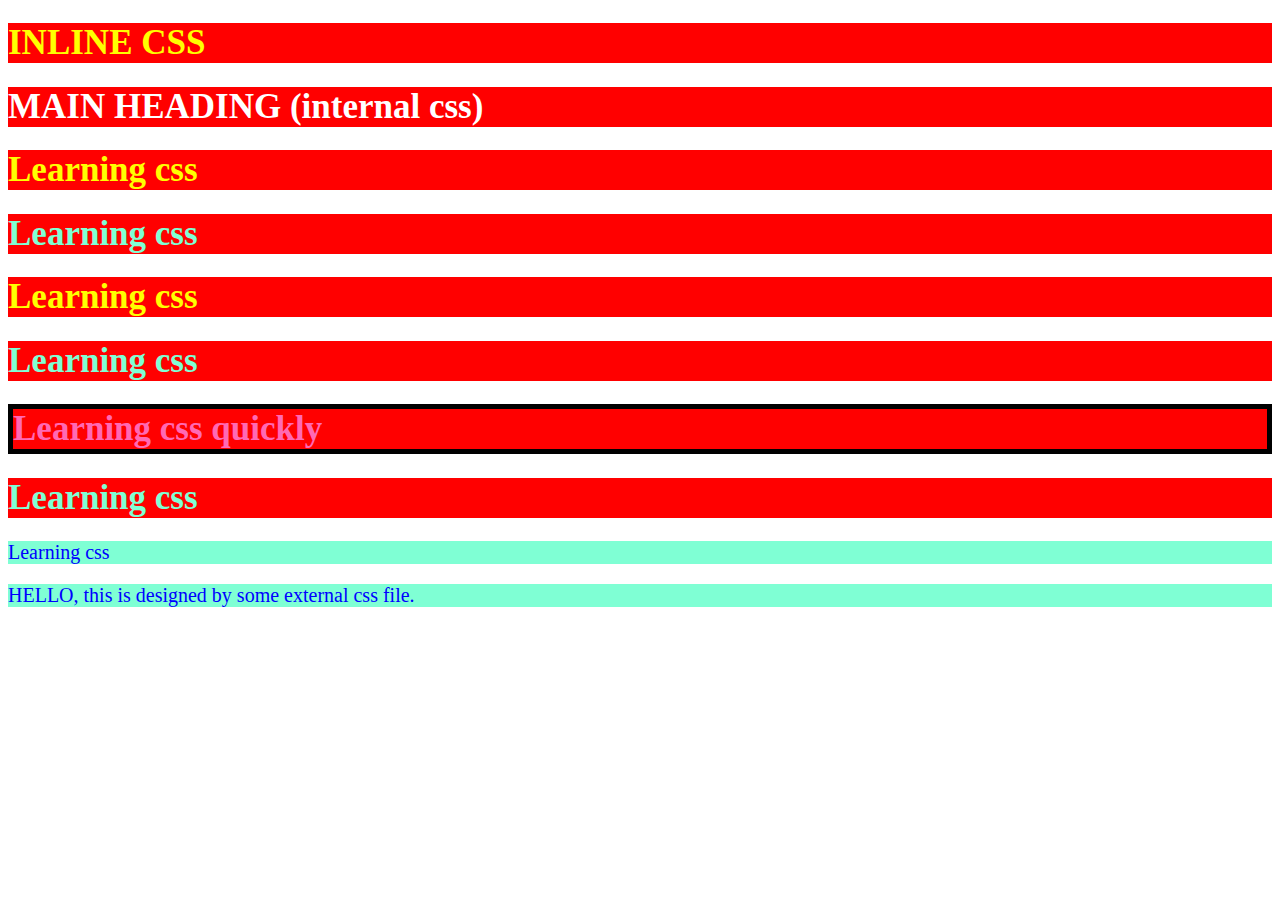
<file: CSS Task/1/index.html>
<!DOCTYPE html>
<html lang="en">
<head>
    <meta charset="UTF-8">
    <meta http-equiv="X-UA-Compatible" content="IE=edge">
    <meta name="viewport" content="width=device-width, initial-scale=1.0">
    <title> Learning CSS </title>

<link    rel="stylesheet" href="style.css"   /> 
<style> 
   h1 {
    color:yellow;
    font-size: 35px;
    background-color: red !important;
    }

 
    
    #mainheading {
      color:white;

    }

      
    .heading {
      color:aquamarine;
      background-color:magenta;
    }
 
      #head {
         border: 5px solid black;
         color: hotpink;
         background-color: darkgoldenrod;
      }

</style>
 
</head>
<body>
    <h1> INLINE CSS </h1>
    <h1 id="mainheading"> MAIN HEADING (internal css) </h1>
    <h1> Learning css  </h1>
    <h1 class="heading"> Learning css  </h1>
    <h1> Learning css  </h1>
    <h1 class="heading"> Learning css  </h1> 
    <h1 id="head" class="heading"> Learning css quickly  </h1>
    <h1 class="heading"> Learning css  </h1>

    <p> Learning css  </p>
    <p> HELLO, this is designed by some external css file.</p>
 
</body>
</html>
</file>
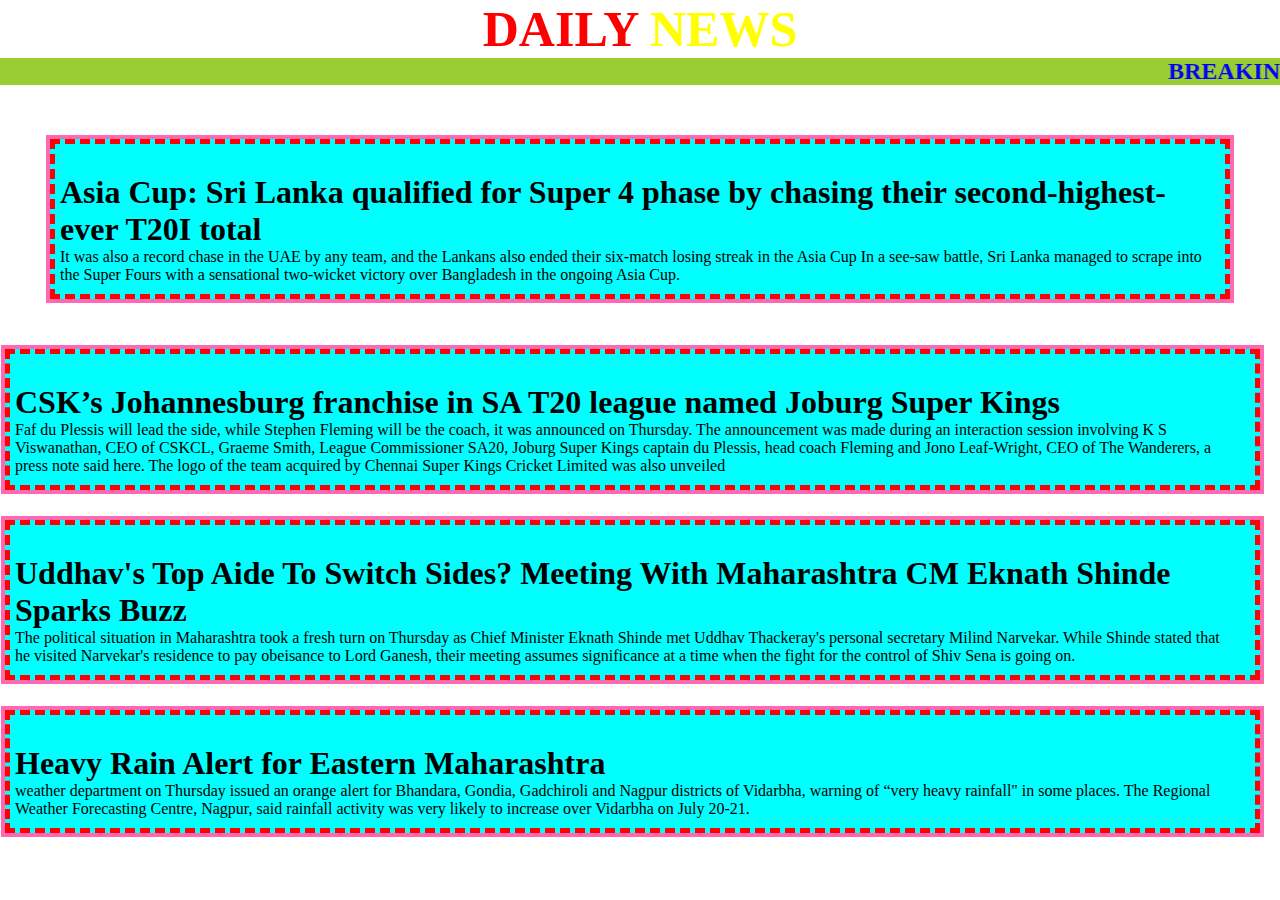
<file: CSS Task/2/index.html>
<!DOCTYPE html>
<html lang="en">
<head>
    <meta charset="UTF-8">
    <meta http-equiv="X-UA-Compatible" content="IE=edge">
    <meta name="viewport" content="width=device-width, initial-scale=1.0">
    <title>CSS BOX MODEL</title>
</head>

<style>
/* reset css */
*{
 padding: 0;
 margin: 0;
 box-sizing: border-box;

}
#title{
text-align: center;
font-size: 50px;


}





.box{
background-color: aqua;
border: 5px dashed  red;
padding: 30px 20px 10px 5px;
margin: 30px 20px 10px 5px;
outline: 4px solid hotpink;
}

.box1{

    margin: 50px;
}
#Breaking{
    background-color: yellowgreen;
    color: blue;
}

#firsttitle{
 color: red;
 }

 #lasttitle{
 color:yellow;
   }
</style>



<body>
    <h1 id="title"> <span id="firsttitle"> DAILY </span> <span id="lasttitle">  NEWS </span> </h1>
    <marquee id="Breaking" scrollamount="15" > 
        <h2 > <b> BREAKING NEWS: </b>  The Unified Payments Interface (UPI) registered a record 6.57 billion (657 crore) transactions worth Rs 10.72 lakh crore in August, the National Payments Corporation of India (NPCI) data showed on Thursday. The growth in UPI volumes is up almost 100 per cent (year-on-year) and amounts transacted grew by 75 per cent YoY in the month of August.</h2>
    </marquee>
   
 <div class="box box1">
      <h1 > Asia Cup: Sri Lanka qualified for Super 4 phase by chasing their second-highest-ever T20I total</h1>
   <p> 
     It was also a record chase in the UAE by any team, and the Lankans also ended their six-match losing streak in the Asia Cup In a see-saw battle, Sri Lanka managed to scrape into the Super Fours with a sensational two-wicket victory over Bangladesh in the ongoing Asia Cup.
   </p>

 </div>

   <div class="box">
           <h1 > CSK’s Johannesburg franchise in SA T20 league named Joburg Super Kings
           </h1>
       <p> 
        Faf du Plessis will lead the side, while Stephen Fleming will be the coach, it was announced on Thursday. The announcement was made during an interaction session involving K S Viswanathan, CEO of CSKCL, Graeme Smith, League Commissioner SA20, Joburg Super Kings captain du Plessis, head coach Fleming and Jono Leaf-Wright, CEO of The Wanderers, a press note said here. The logo of the team acquired by Chennai Super Kings Cricket Limited was also unveiled
     </p>
 

</div>
 

  <div class="box">
         <h1 > Uddhav's Top Aide To Switch Sides? Meeting With Maharashtra CM Eknath Shinde Sparks Buzz
        </h1>
     <p> 
        The political situation in Maharashtra took a fresh turn on Thursday as Chief Minister Eknath Shinde met Uddhav Thackeray's personal secretary Milind Narvekar. While Shinde stated that he visited Narvekar's residence to pay obeisance to Lord Ganesh, their meeting assumes significance at a time when the fight for the control of Shiv Sena is going on. 
     </p>
 
  </div>
 

 <div class="box">
      <h1 > Heavy Rain Alert for Eastern Maharashtra </h1>
    
   <p> weather department on Thursday issued an orange alert for Bhandara, Gondia, Gadchiroli and Nagpur districts of Vidarbha, warning of “very heavy rainfall" in some places. The Regional Weather Forecasting Centre, Nagpur, said rainfall activity was very likely to increase over Vidarbha on July 20-21.
   </p>
 

 </div>
 
   
  </body>
</html>
</file>
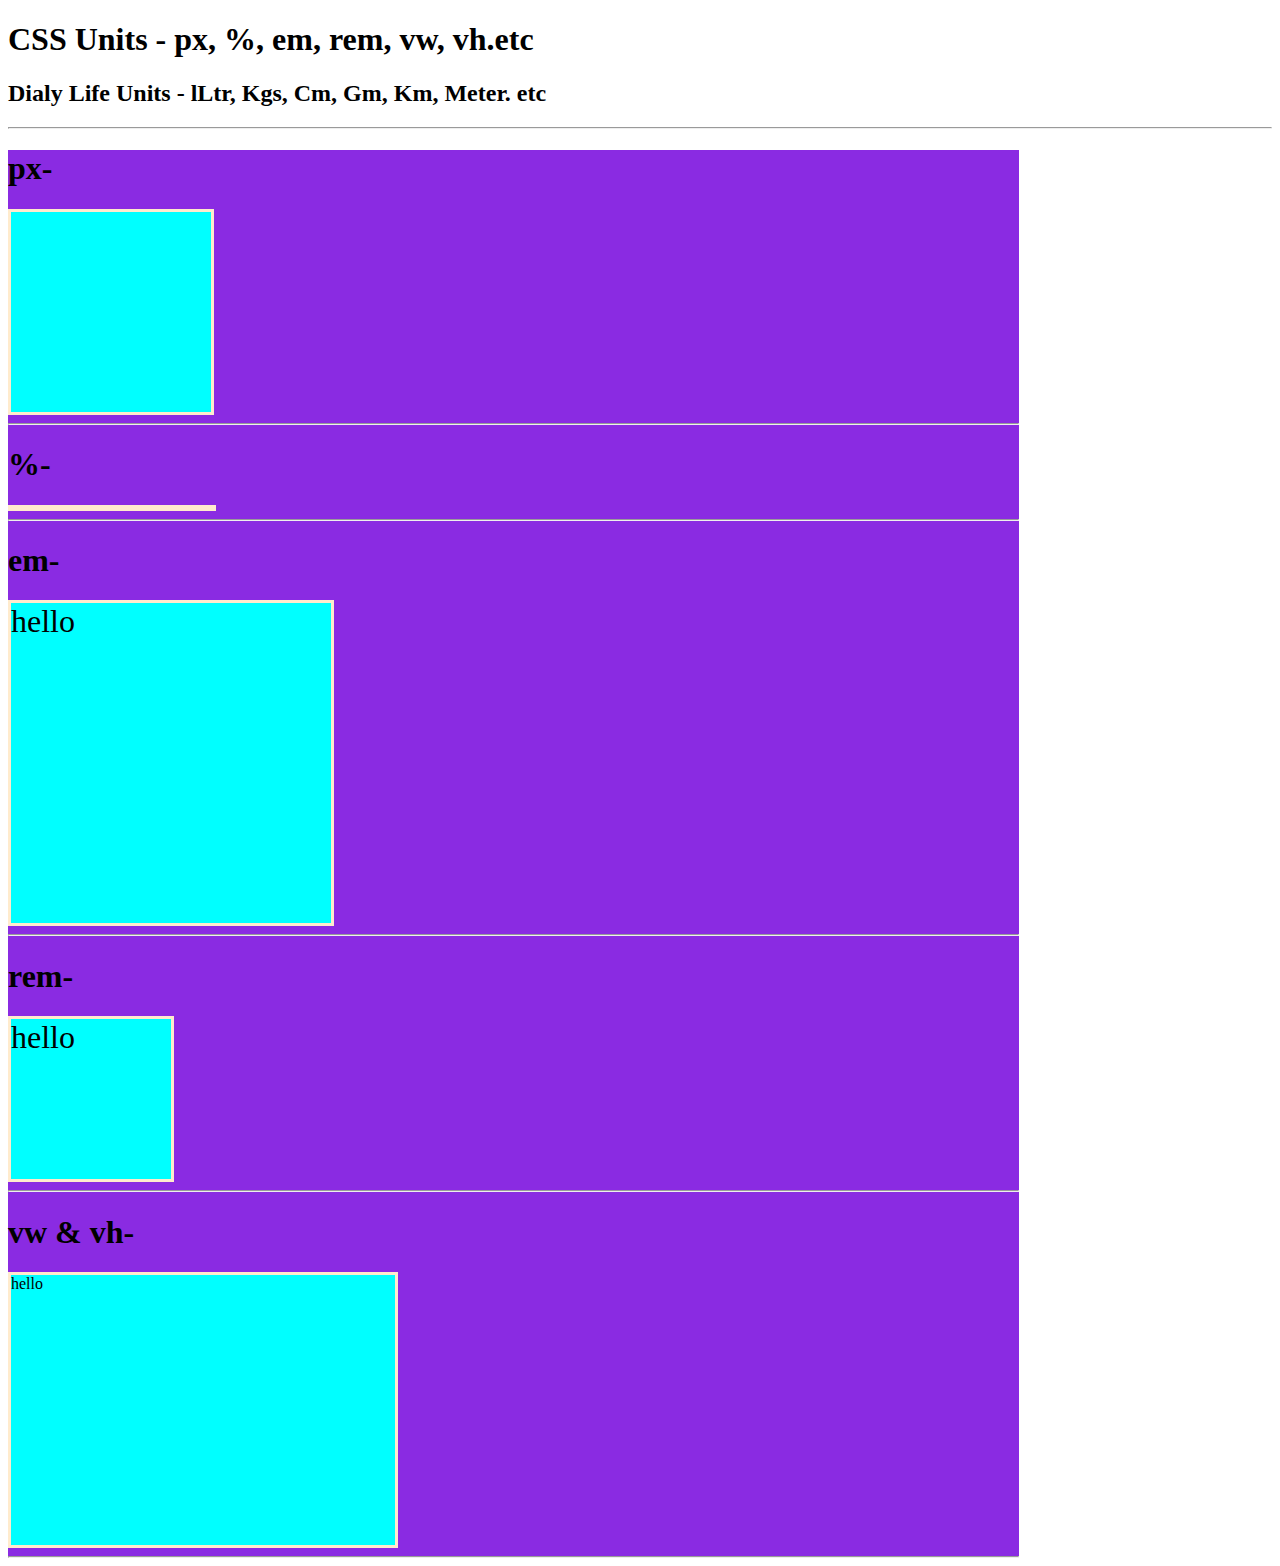
<file: CSS Task/3/index.html>
<!DOCTYPE html>
<html lang="en">
<head>
    <meta charset="UTF-8">
    <meta http-equiv="X-UA-Compatible" content="IE=edge">
    <meta name="viewport" content="width=device-width, initial-scale=1.0">
    <title> CSS UNITS </title>
    <link rel="stylesheet" href="units.css" />
</head>
<body>
   <h1>CSS Units - px, %, em, rem, vw, vh.etc </h1> 
   <h2> Dialy Life Units - lLtr, Kgs, Cm, Gm, Km, Meter. etc </h2>

   <hr/> 
   <div style="width:80%; background-color: blueviolet;">


<h1> px-</h1>
<div class="box" id="box1">   </div>
<hr/>

<h1> %-</h1>
<div class="box" id="box2">   </div>
<hr/>

<h1> em-</h1>
<div class="box" id="box3">  hello </div>
<hr/>

<h1> rem-</h1>
<div class="box" id="box4"> hello  </div>
<hr/>

<h1> vw & vh-</h1>
<div class="box" id="box5"> hello  </div>
<hr/>



</div>
</body>
</html>
</file>
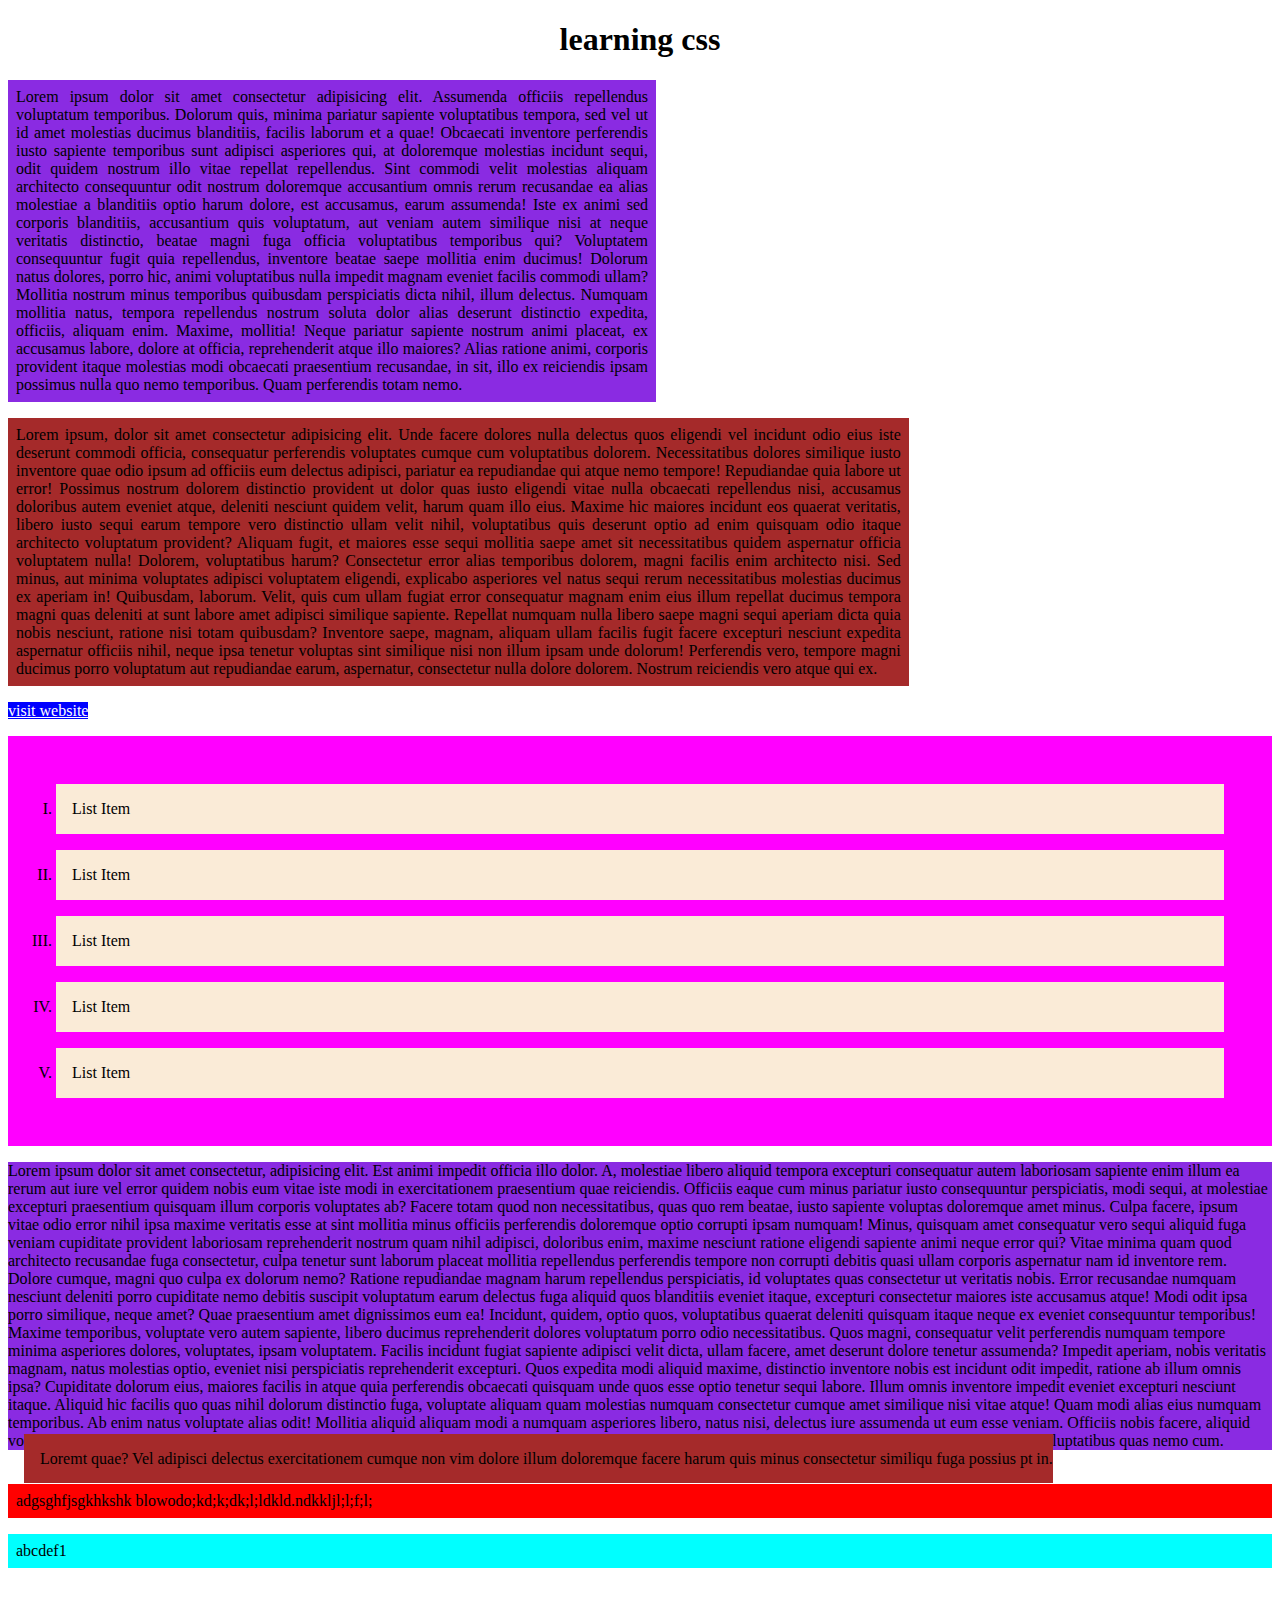
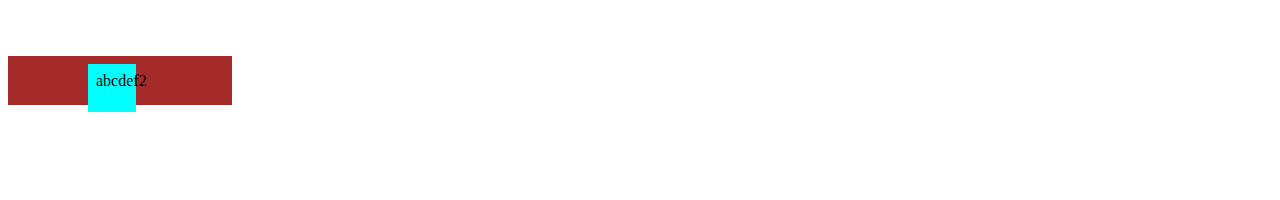
<file: CSS Task/4/index.html>
<!DOCTYPE html>
<html lang="en">
<head>
    <meta charset="UTF-8">
    <meta http-equiv="X-UA-Compatible" content="IE=edge">
    <meta name="viewport" content="width=device-width, initial-scale=1.0">
    <title>CSS essential </title>
    <link rel="stylesheet" href="essen.css"
</head>
<body>
    <h1 id="title">learning css</h1>

    <P id="p1"> Lorem ipsum dolor sit amet consectetur adipisicing elit. Assumenda officiis repellendus voluptatum temporibus. Dolorum quis, minima pariatur sapiente voluptatibus tempora, sed vel ut id amet molestias ducimus blanditiis, facilis laborum et a quae! Obcaecati inventore perferendis iusto sapiente temporibus sunt adipisci asperiores qui, at doloremque molestias incidunt sequi, odit quidem nostrum illo vitae repellat repellendus. Sint commodi velit molestias aliquam architecto consequuntur odit nostrum doloremque accusantium omnis rerum recusandae ea alias molestiae a blanditiis optio harum dolore, est accusamus, earum assumenda! Iste ex animi sed corporis blanditiis, accusantium quis voluptatum, aut veniam autem similique nisi at neque veritatis distinctio, beatae magni fuga officia voluptatibus temporibus qui? Voluptatem consequuntur fugit quia repellendus, inventore beatae saepe mollitia enim ducimus! Dolorum natus dolores, porro hic, animi voluptatibus nulla impedit magnam eveniet facilis commodi ullam? Mollitia nostrum minus temporibus quibusdam perspiciatis dicta nihil, illum delectus. Numquam mollitia natus, tempora repellendus nostrum soluta dolor alias deserunt distinctio expedita, officiis, aliquam enim. Maxime, mollitia! Neque pariatur sapiente nostrum animi placeat, ex accusamus labore, dolore at officia, reprehenderit atque illo maiores? Alias ratione animi, corporis provident itaque molestias modi obcaecati praesentium recusandae, in sit, illo ex reiciendis ipsam possimus nulla quo nemo temporibus. Quam perferendis totam nemo.

    </P>
    <p id="p2"> Lorem ipsum, dolor sit amet consectetur adipisicing elit. Unde facere dolores nulla delectus quos eligendi vel incidunt odio eius iste deserunt commodi officia, consequatur perferendis voluptates cumque cum voluptatibus dolorem. Necessitatibus dolores similique iusto inventore quae odio ipsum ad officiis eum delectus adipisci, pariatur ea repudiandae qui atque nemo tempore! Repudiandae quia labore ut error! Possimus nostrum dolorem distinctio provident ut dolor quas iusto eligendi vitae nulla obcaecati repellendus nisi, accusamus doloribus autem eveniet atque, deleniti nesciunt quidem velit, harum quam illo eius. Maxime hic maiores incidunt eos quaerat veritatis, libero iusto sequi earum tempore vero distinctio ullam velit nihil, voluptatibus quis deserunt optio ad enim quisquam odio itaque architecto voluptatum provident? Aliquam fugit, et maiores esse sequi mollitia saepe amet sit necessitatibus quidem aspernatur officia voluptatem nulla! Dolorem, voluptatibus harum? Consectetur error alias temporibus dolorem, magni facilis enim architecto nisi. Sed minus, aut minima voluptates adipisci voluptatem eligendi, explicabo asperiores vel natus sequi rerum necessitatibus molestias ducimus ex aperiam in! Quibusdam, laborum. Velit, quis cum ullam fugiat error consequatur magnam enim eius illum repellat ducimus tempora magni quas deleniti at sunt labore amet adipisci similique sapiente. Repellat numquam nulla libero saepe magni sequi aperiam dicta quia nobis nesciunt, ratione nisi totam quibusdam? Inventore saepe, magnam, aliquam ullam facilis fugit facere excepturi nesciunt expedita aspernatur officiis nihil, neque ipsa tenetur voluptas sint similique nisi non illum ipsam unde dolorum! Perferendis vero, tempore magni ducimus porro voluptatum aut repudiandae earum, aspernatur, consectetur nulla dolore dolorem. Nostrum reiciendis vero atque qui ex.</p>




    
    <a id="button" href="https://maxotag.com " > visit website </a>

    <ul>

       <li>List Item </li>
       <li>List Item </li>
       <li>List Item </li>
       <li>List Item </li>
       <li>List Item </li>

</ul>
<div id="box"> Lorem ipsum dolor sit amet consectetur, adipisicing elit. Est animi impedit officia illo dolor. A, molestiae libero aliquid tempora excepturi consequatur autem laboriosam sapiente enim illum ea rerum aut iure vel error quidem nobis eum vitae iste modi in exercitationem praesentium quae reiciendis. Officiis eaque cum minus pariatur iusto consequuntur perspiciatis, modi sequi, at molestiae excepturi praesentium quisquam illum corporis voluptates ab? Facere totam quod non necessitatibus, quas quo rem beatae, iusto sapiente voluptas doloremque amet minus. Culpa facere, ipsum vitae odio error nihil ipsa maxime veritatis esse at sint mollitia minus officiis perferendis doloremque optio corrupti ipsam numquam! Minus, quisquam amet consequatur vero sequi aliquid fuga veniam cupiditate provident laboriosam reprehenderit nostrum quam nihil adipisci, doloribus enim, maxime nesciunt ratione eligendi sapiente animi neque error qui? Vitae minima quam quod architecto recusandae fuga consectetur, culpa tenetur sunt laborum placeat mollitia repellendus perferendis tempore non corrupti debitis quasi ullam corporis aspernatur nam id inventore rem. Dolore cumque, magni quo culpa ex dolorum nemo? Ratione repudiandae magnam harum repellendus perspiciatis, id voluptates quas consectetur ut veritatis nobis. Error recusandae numquam nesciunt deleniti porro cupiditate nemo debitis suscipit voluptatum earum delectus fuga aliquid quos blanditiis eveniet itaque, excepturi consectetur maiores iste accusamus atque! Modi odit ipsa porro similique, neque amet? Quae praesentium amet dignissimos eum ea! Incidunt, quidem, optio quos, voluptatibus quaerat deleniti quisquam itaque neque ex eveniet consequuntur temporibus! Maxime temporibus, voluptate vero autem sapiente, libero ducimus reprehenderit dolores voluptatum porro odio necessitatibus. Quos magni, consequatur velit perferendis numquam tempore minima asperiores dolores, voluptates, ipsam voluptatem. Facilis incidunt fugiat sapiente adipisci velit dicta, ullam facere, amet deserunt dolore tenetur assumenda? Impedit aperiam, nobis veritatis magnam, natus molestias optio, eveniet nisi perspiciatis reprehenderit excepturi. Quos expedita modi aliquid maxime, distinctio inventore nobis est incidunt odit impedit, ratione ab illum omnis ipsa? Cupiditate dolorum eius, maiores facilis in atque quia perferendis obcaecati quisquam unde quos esse optio tenetur sequi labore. Illum omnis inventore impedit eveniet excepturi nesciunt itaque. Aliquid hic facilis quo quas nihil dolorum distinctio fuga, voluptate aliquam quam molestias numquam consectetur cumque amet similique nisi vitae atque! Quam modi alias eius numquam temporibus. Ab enim natus voluptate alias odit! Mollitia aliquid aliquam modi a numquam asperiores libero, natus nisi, delectus iure assumenda ut eum esse veniam. Officiis nobis facere, aliquid voluptas numquam, eligendi aliquam nesciunt exercitationem inventore temporibus beatae ducimus voluptates magnam veniam! Adipisci nulla commodi magni voluptatibus quas nemo cum. </div>


<div id="setdisplay"> Loremt quae? Vel adipisci delectus exercitationem cumque non vim dolore illum doloremque facere harum quis minus consectetur similiqu fuga possius pt in. 
<p id="abc"> adgsghfjsgkhkshk blowodo;kd;k;dk;l;ldkld.ndkkljl;l;f;l;</p>
    <p id="line1 ">abcdef1</p>
    <p id="line2">abcdef2</p>
    <p id="line3">abcdef3</p>
    


</div>
</body>
</html>
</file>
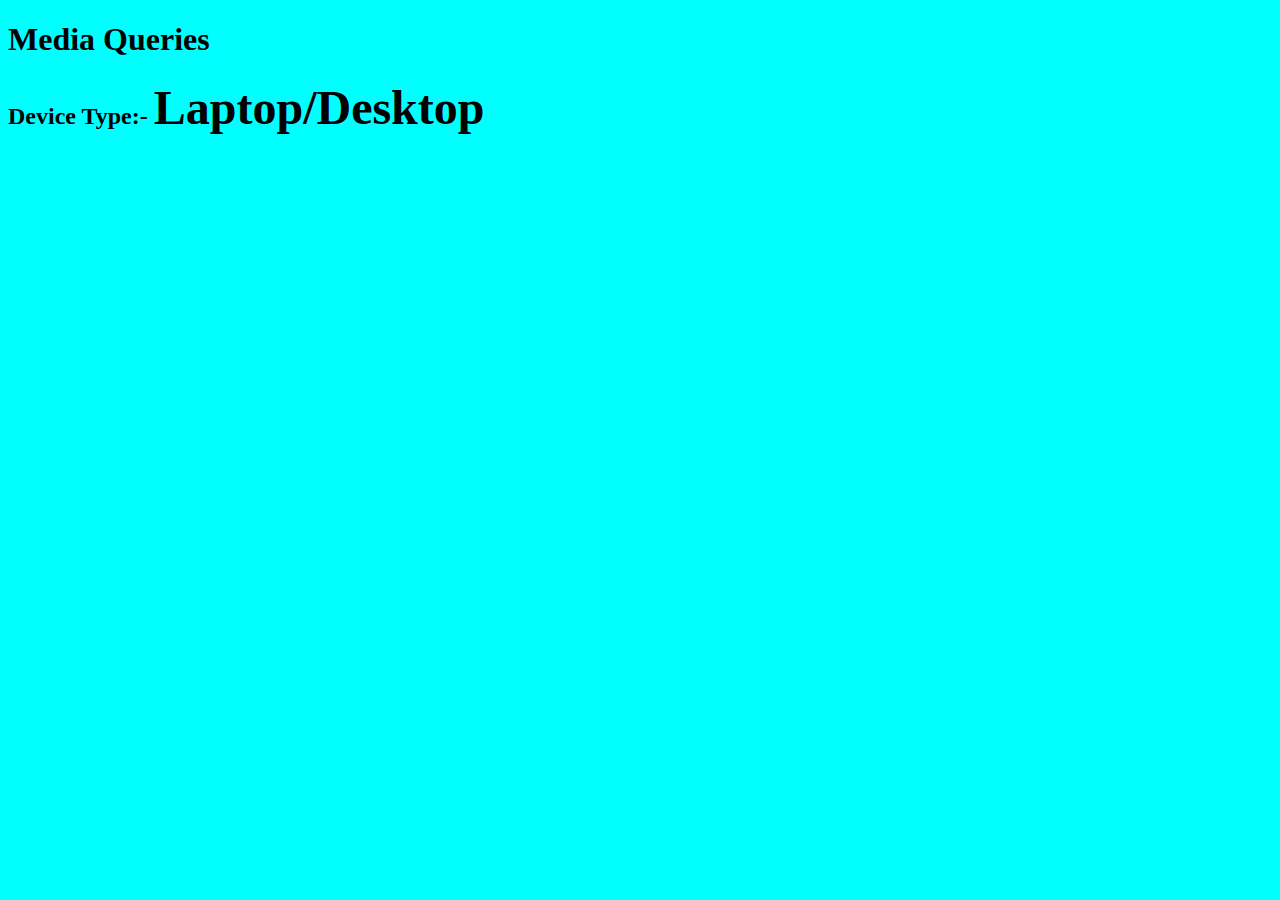
<file: CSS Task/6/index.html>
<!DOCTYPE html>
<html lang="en">
<head>
    <meta charset="UTF-8">
    <meta http-equiv="X-UA-Compatible" content="IE=edge">
    <meta name="viewport" content="width=device-width, initial-scale=1.0">
    <title>Media Queries </title>
    <link rel="stylesheet" href="media.css"/>
</head>
<body>
    <h1> Media Queries </h1>
    <h2 id="type"> Device Type:- </h2>
</body>
</html>
</file>
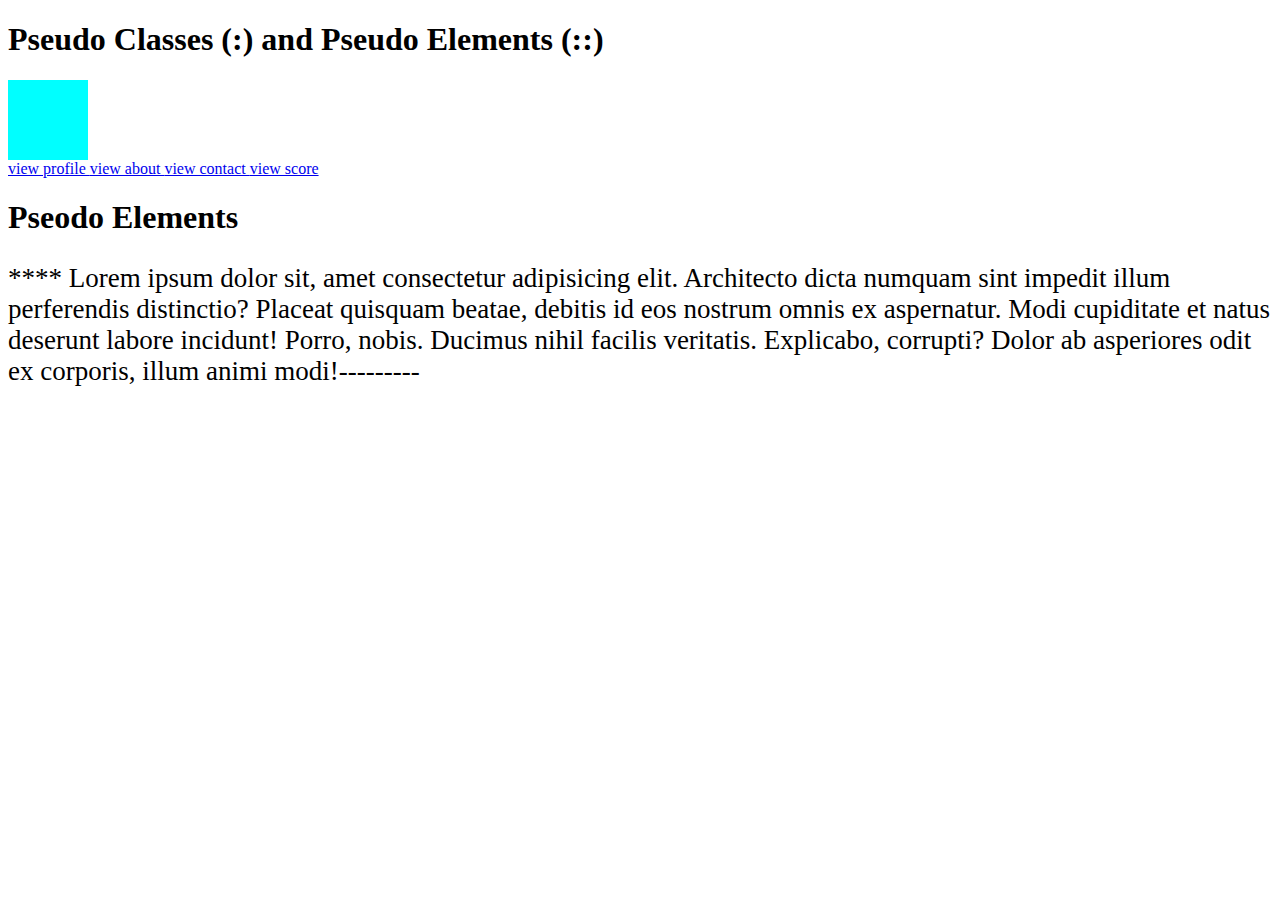
<file: CSS Task/7/index.html>
<!DOCTYPE html>
<html lang="en">
<head>
    <meta charset="UTF-8">
    <meta http-equiv="X-UA-Compatible" content="IE=edge">
    <meta name="viewport" content="width=device-width, initial-scale=1.0">
    <title>PSEUDO</title>
    <link rel="stylesheet" href="pseudo.css">
</head>
<body>
    <h1> Pseudo Classes (:) and Pseudo Elements (::) </h1>
    
<div id="box"></div>

<a href="profile.html" > view profile </a>
<a href="about.html" > view about </a>
<a href="contact.html" > view contact </a>
<a href="crick.html" > view score </a>

<h1> Pseodo Elements </h1>
<p id="element"> Lorem ipsum dolor sit, amet consectetur adipisicing elit. Architecto dicta numquam sint impedit illum perferendis distinctio? Placeat quisquam beatae, debitis id eos nostrum omnis ex aspernatur. Modi cupiditate et natus deserunt labore incidunt! Porro, nobis. Ducimus nihil facilis veritatis. Explicabo, corrupti? Dolor ab asperiores odit ex corporis, illum animi modi!</p>

</body>
</html>
</file>
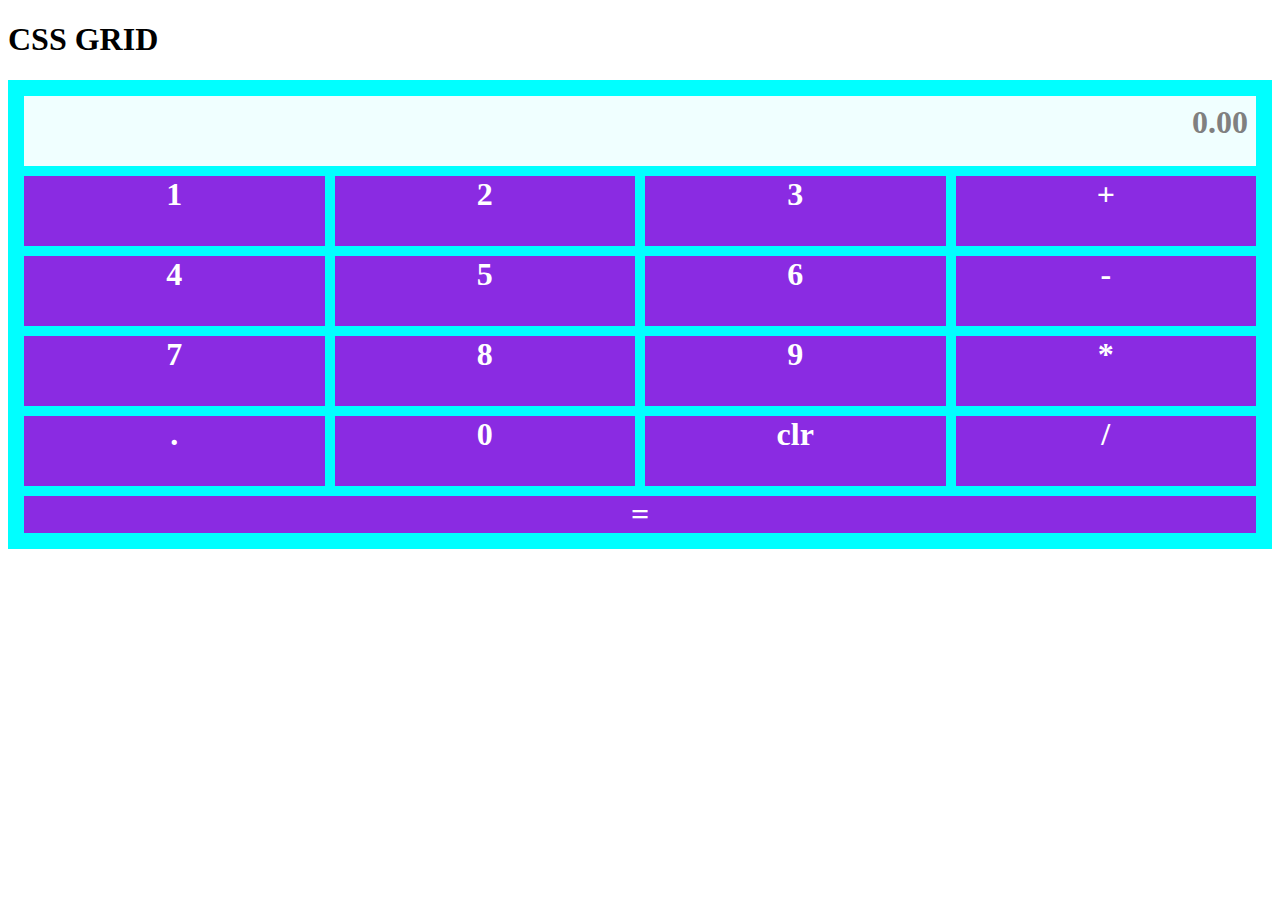
<file: CSS Task/8/index.html>
<!DOCTYPE html>
<html lang="en">
<head>
    <meta charset="UTF-8">
    <meta http-equiv="X-UA-Compatible" content="IE=edge">
    <meta name="viewport" content="width=device-width, initial-scale=1.0">
    <title> CSS GRID </title>
    <link rel="stylesheet" href="grid.css" />
</head>
<body>
    <h1> CSS GRID </h1>

<div id="gridcontainer">


<div class="item" id="item1">0.00</div> 
<div class="item" id="item2">1</div>
<div class="item" id="item3">2</div>
<div class="item" id="item4">3</div>
<div class="item" id="item5">4</div>
<div class="item" id="item6">5</div>
<div class="item" id="item7">6</div>
<div class="item" id="item8">7</div>
<div class="item" id="item9">8</div>
<div class="item" id="item10">9</div>
<div class="item" id="item11">.</div>
<div class="item" id="item12">0</div>
<div class="item" id="item13">+</div>
<div class="item" id="item14">-</div>
<div class="item" id="item15">*</div>
<div class="item" id="item16">/</div>
<div class="item" id="item17">clr</div>
<div class="item" id="item18">=</div>





</div>




</body>
</html>
</file>
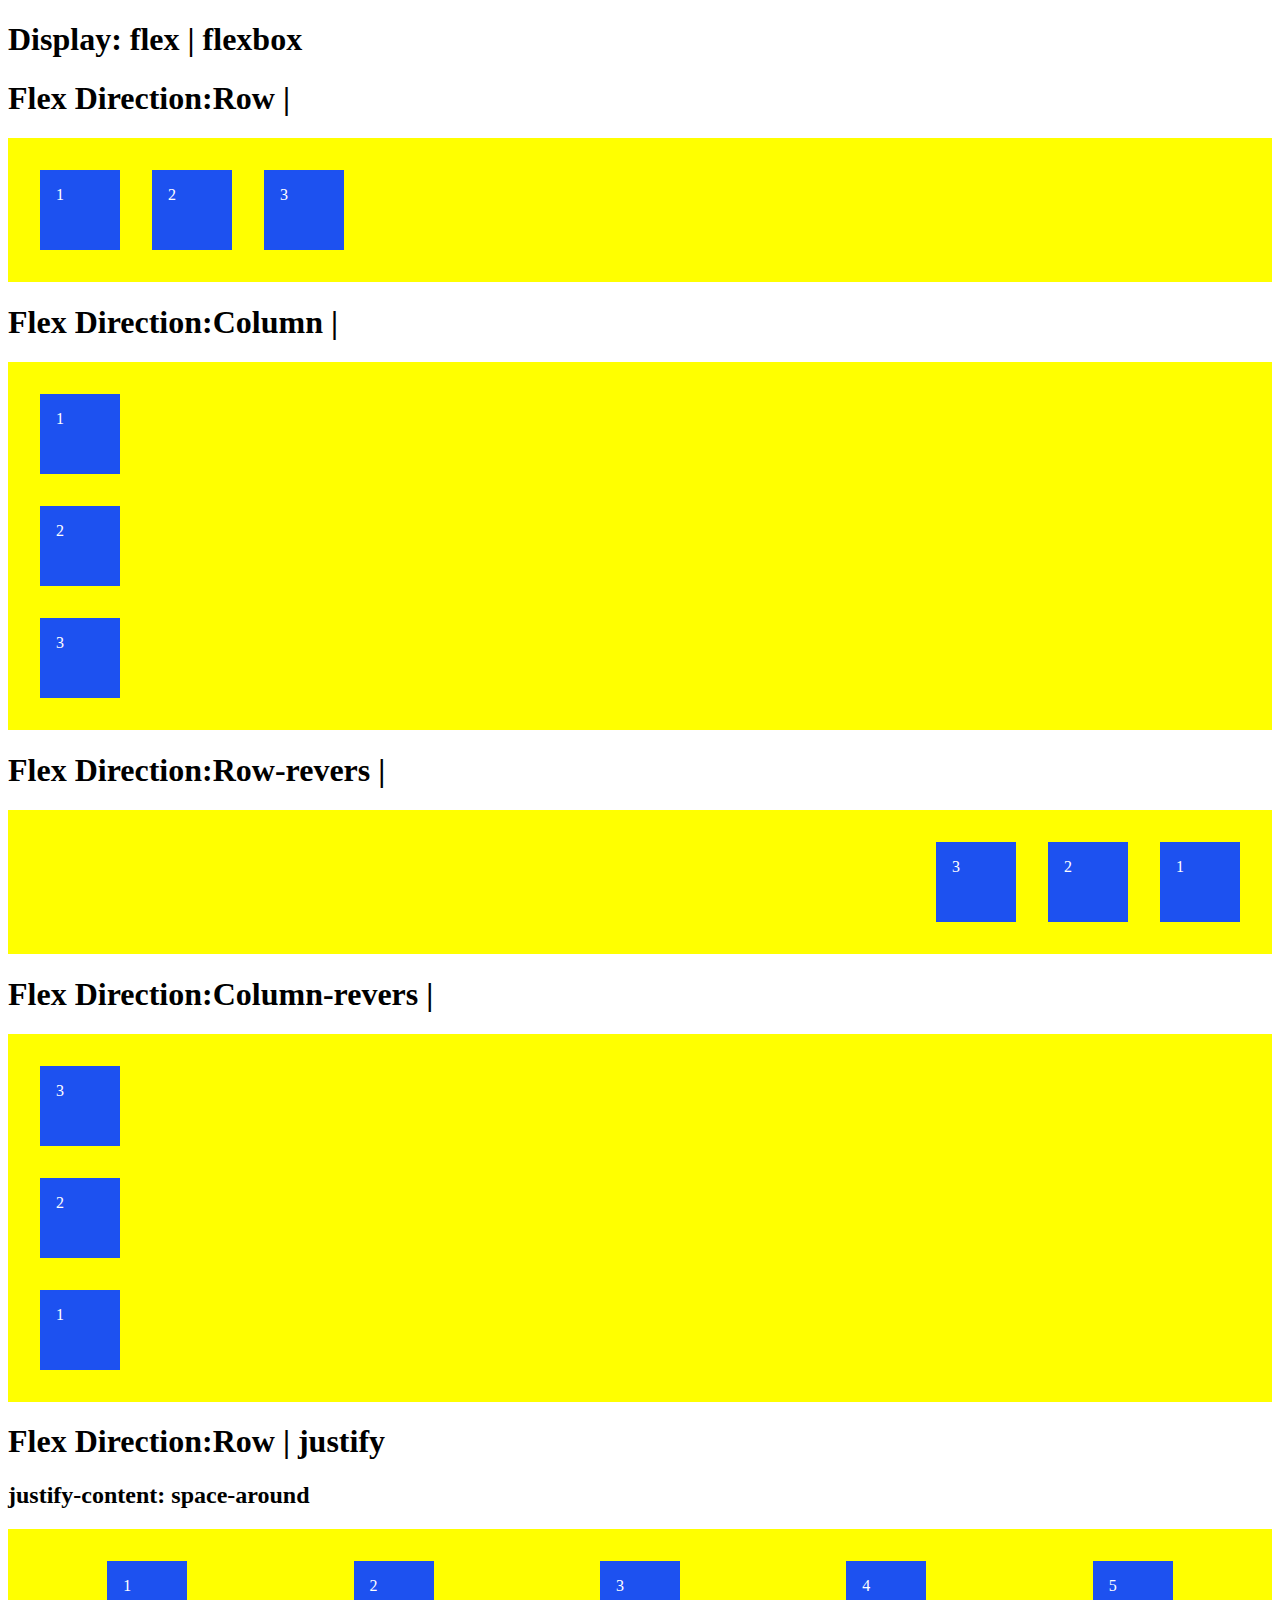
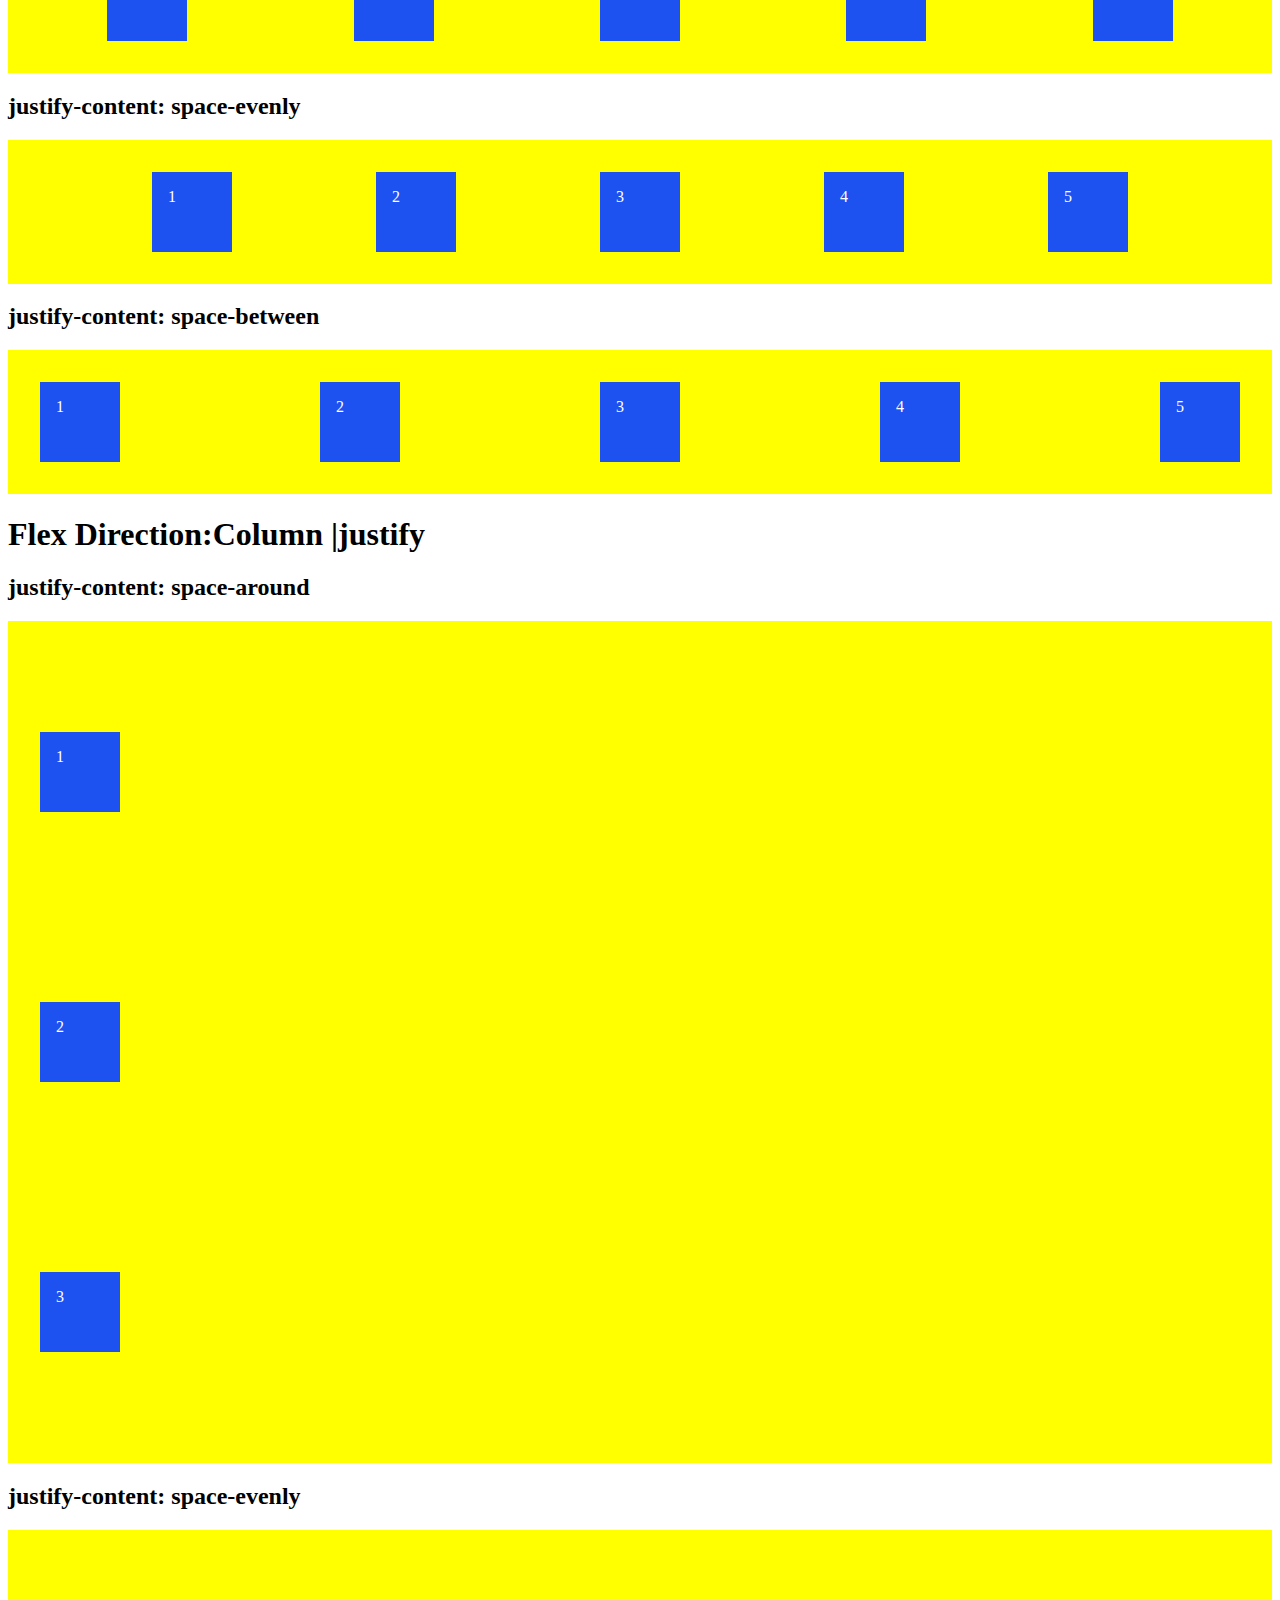
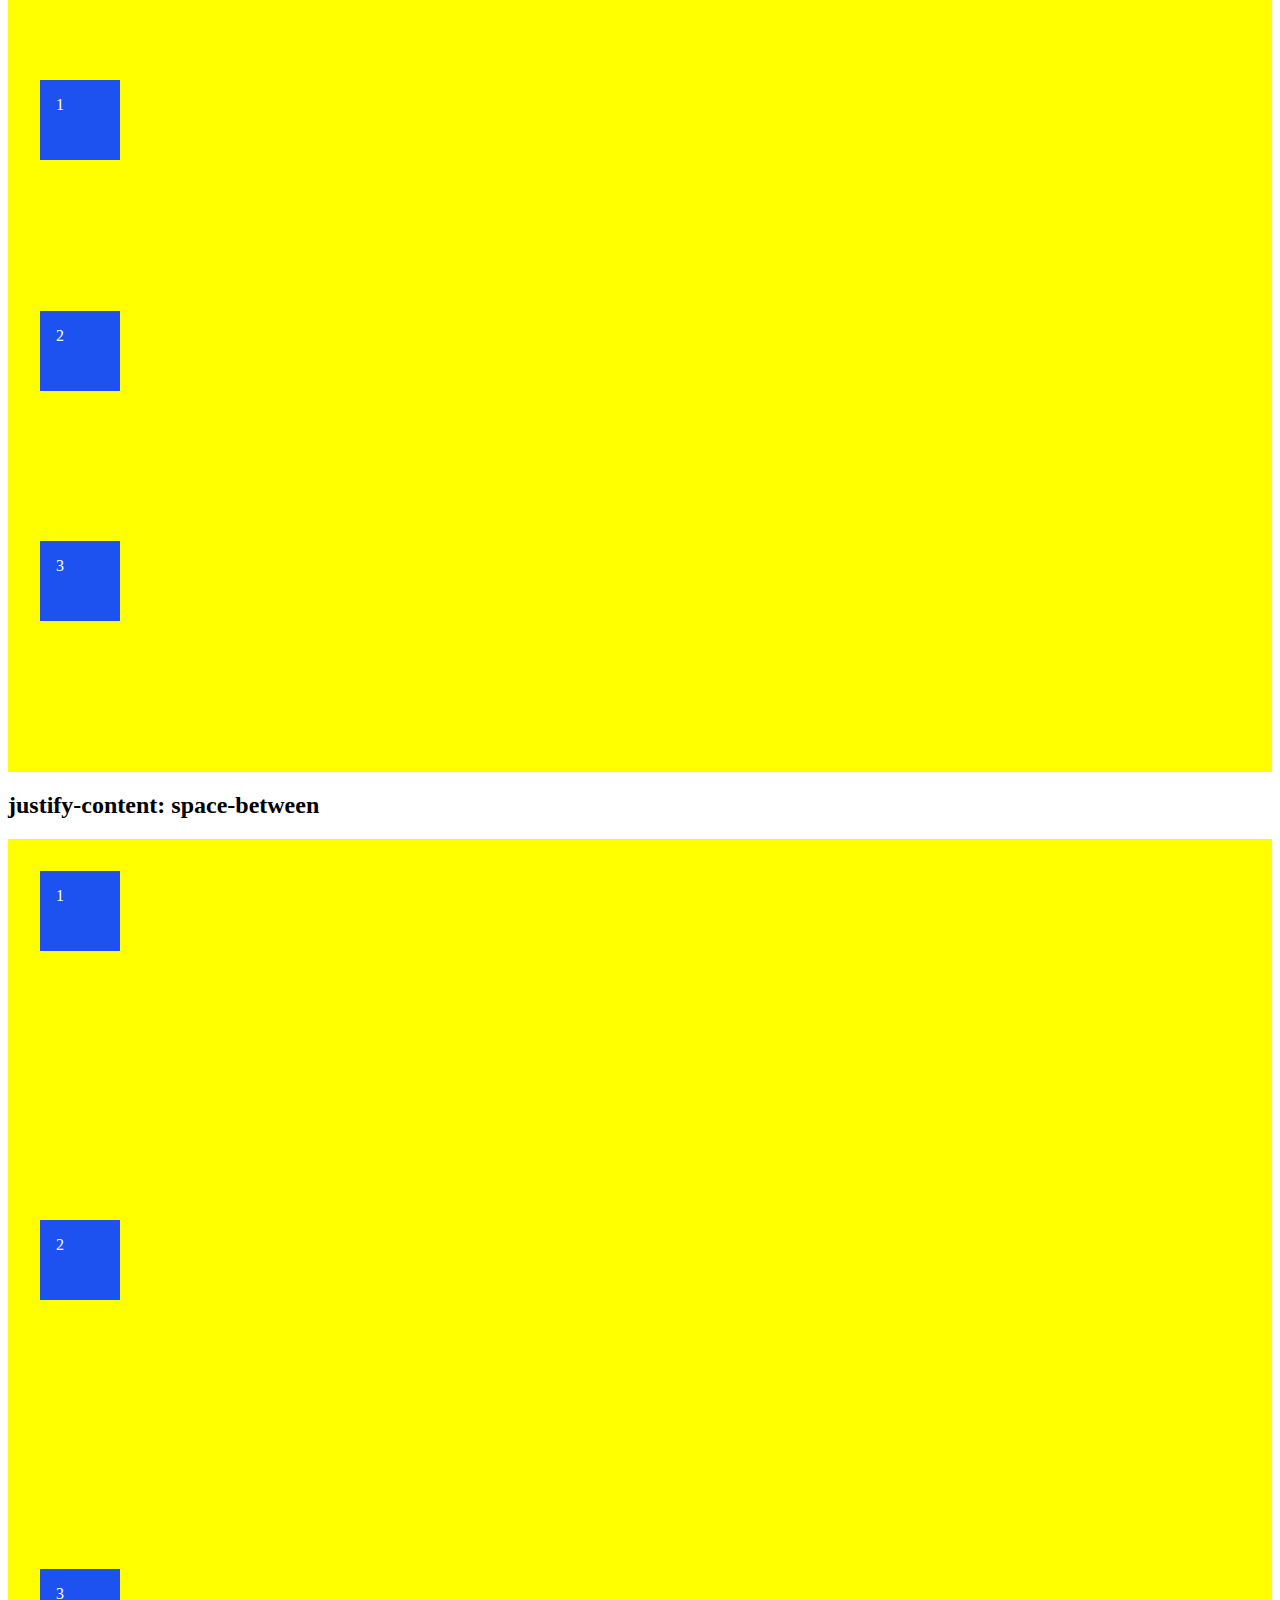
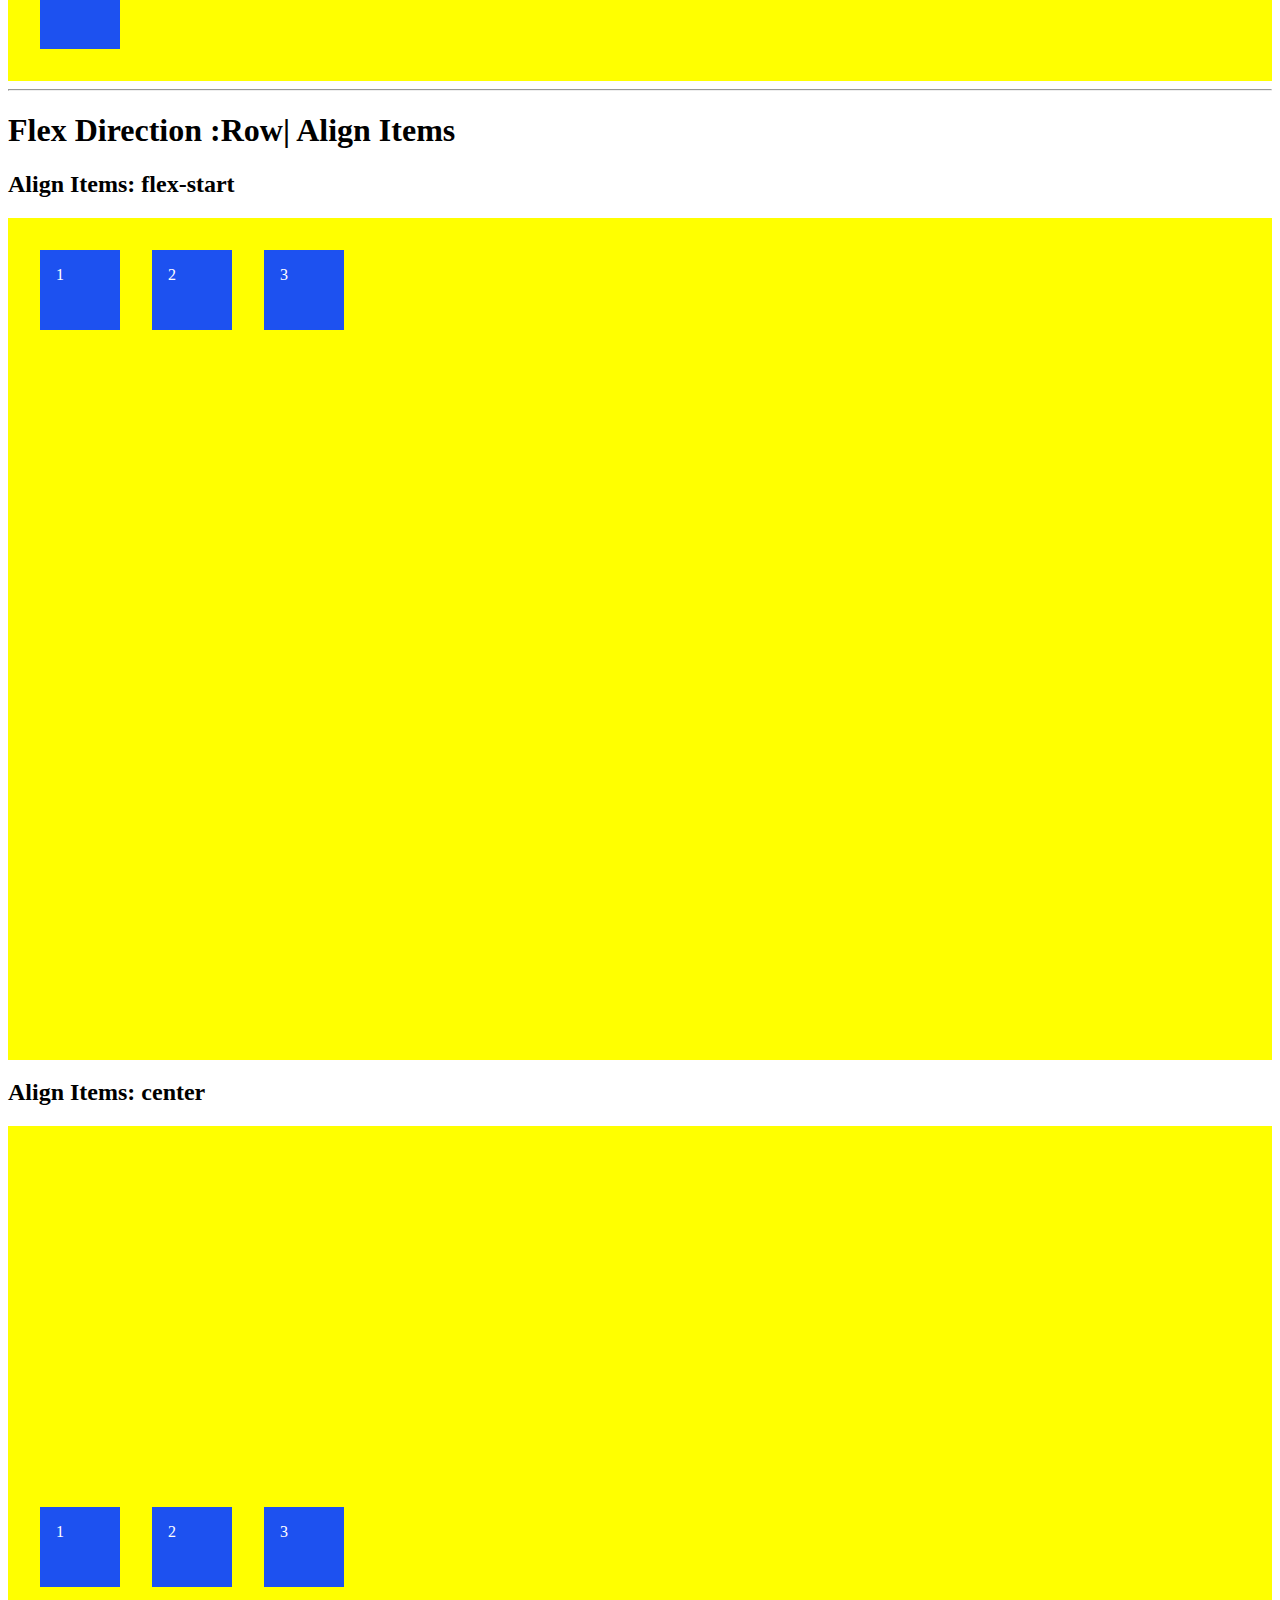
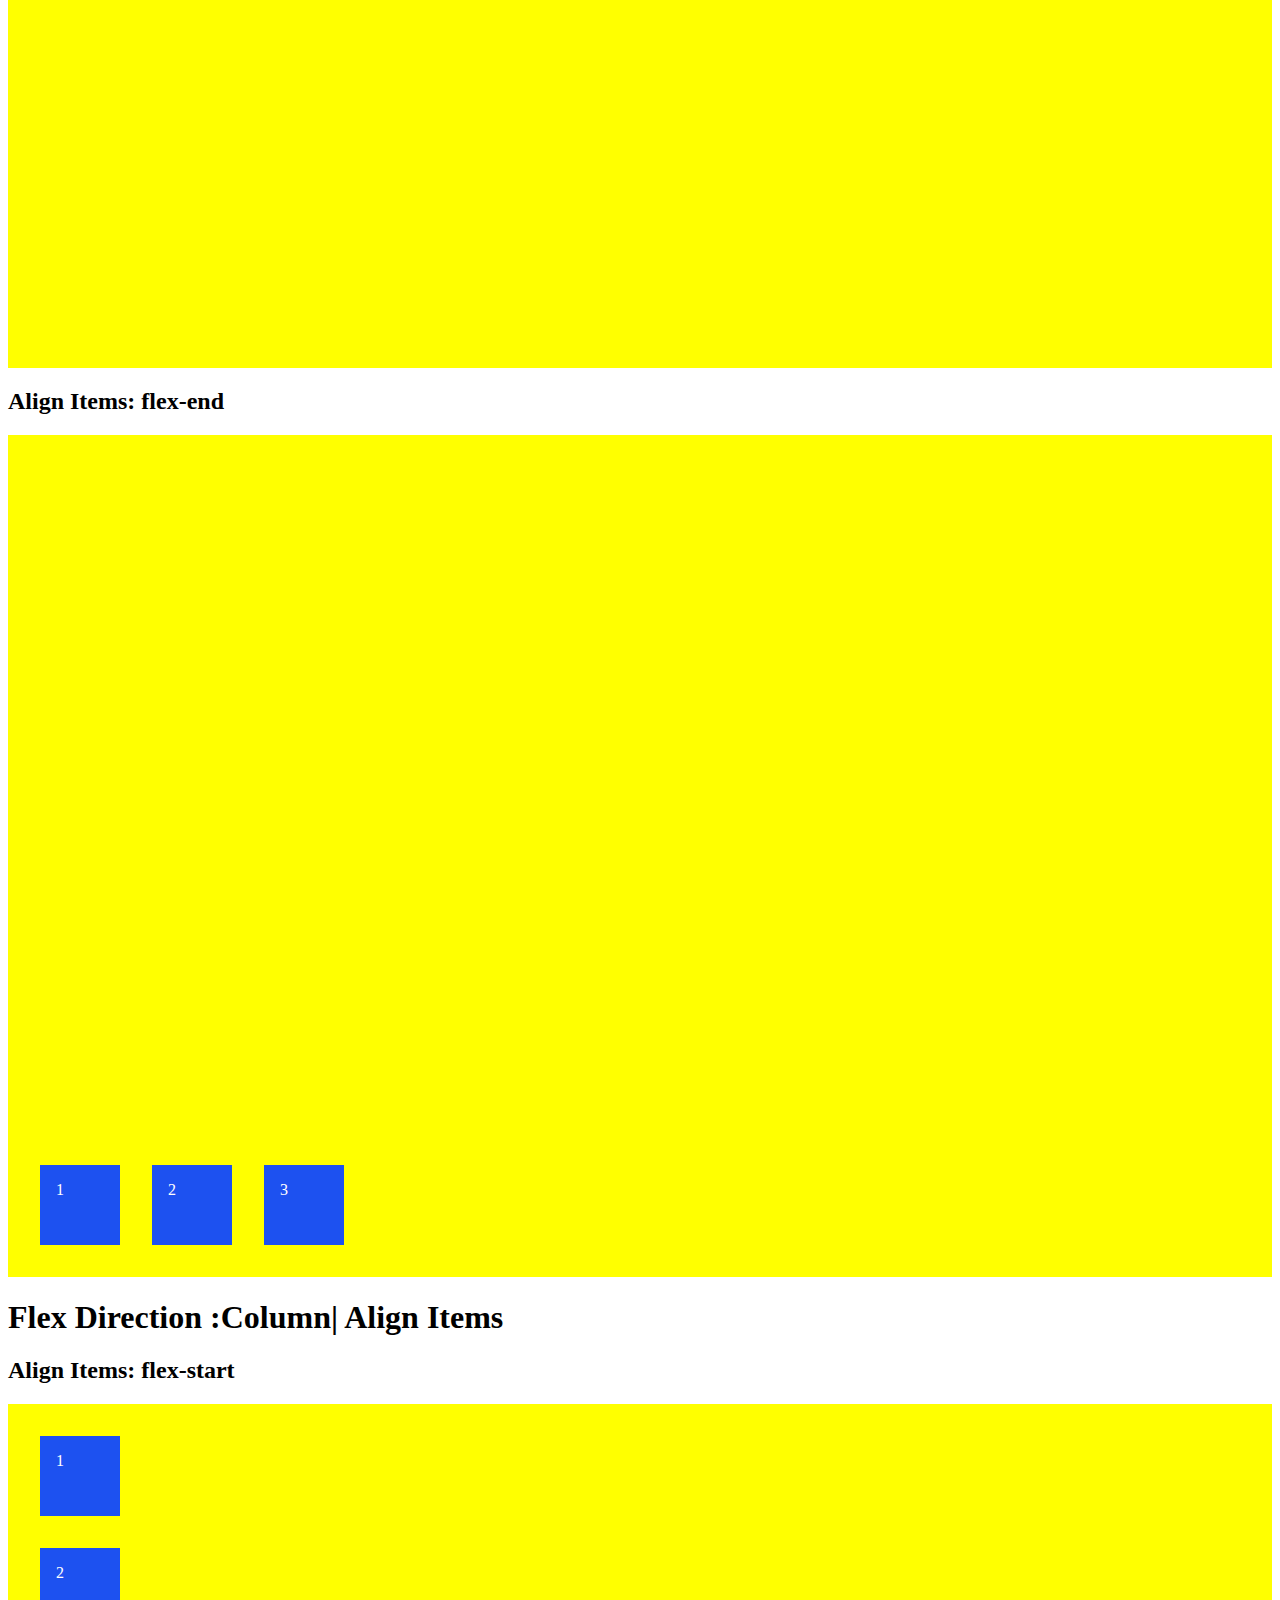
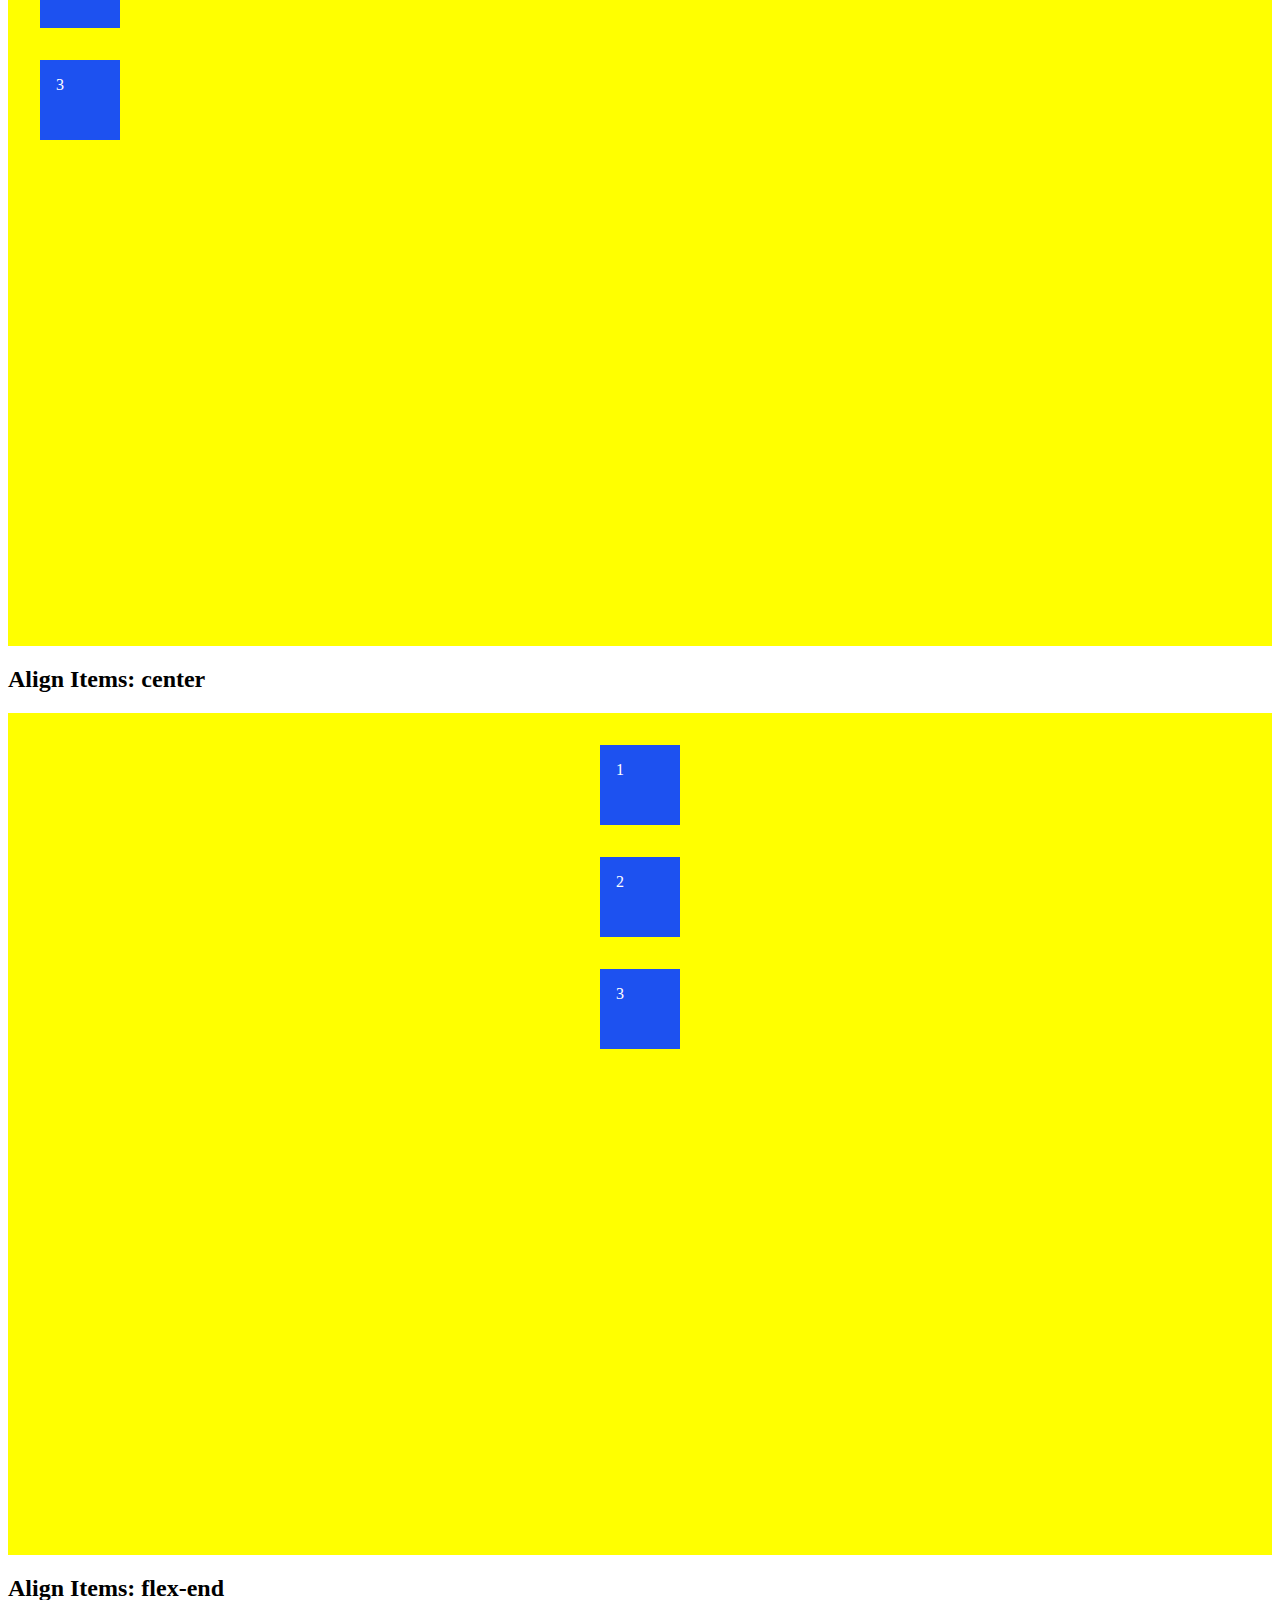
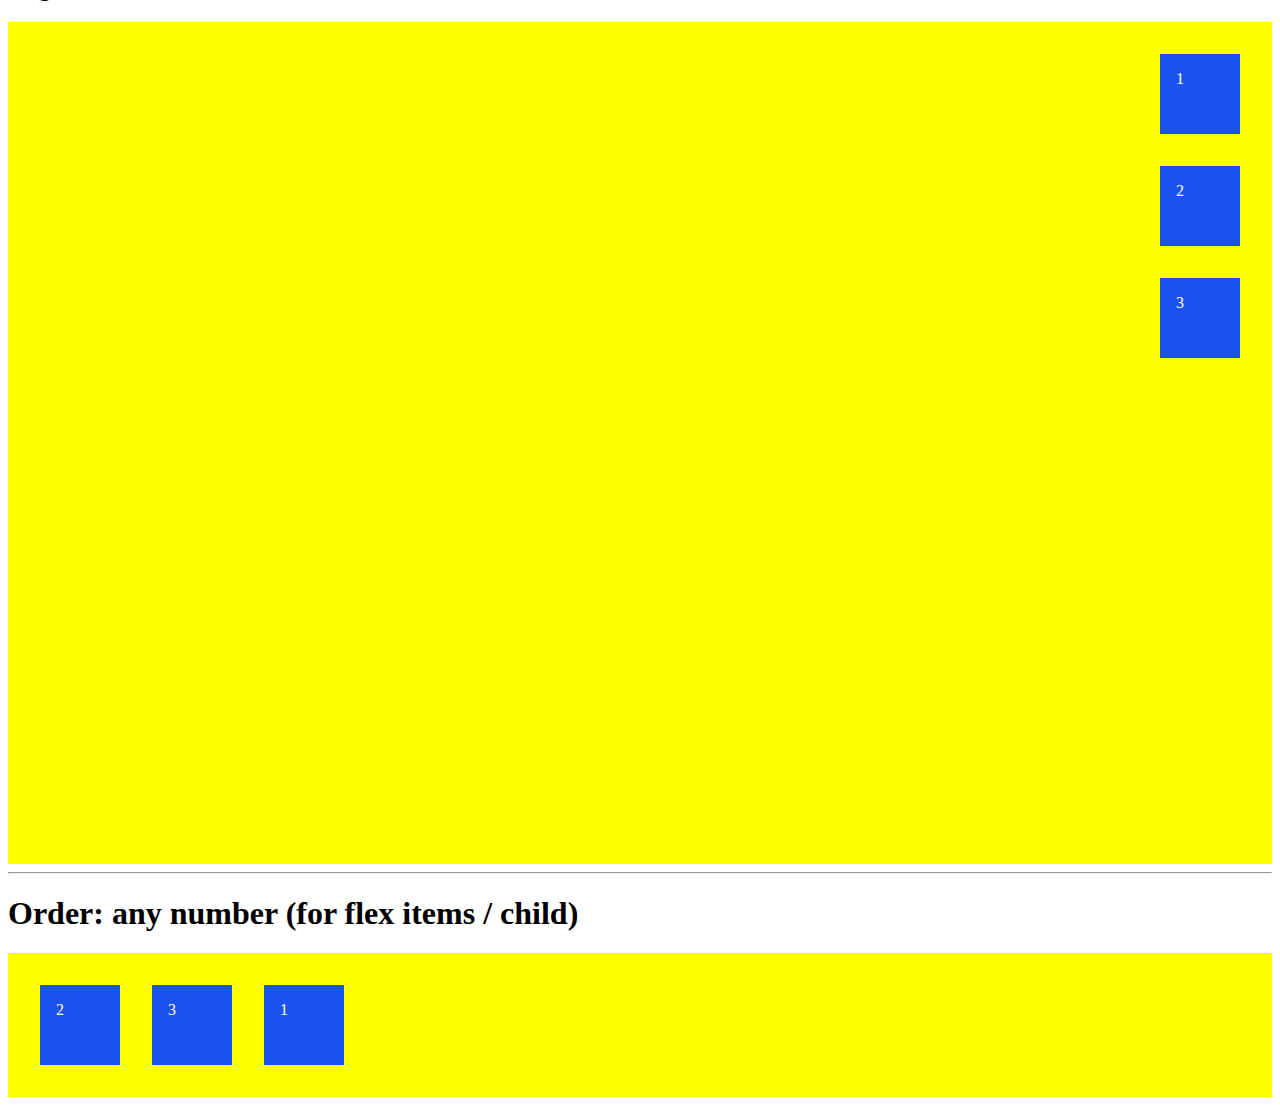
<file: CSS Task/9/index.html>
<!DOCTYPE html>
<html lang="en">
<head>
    <meta charset="UTF-8">
    <meta http-equiv="X-UA-Compatible" content="IE=edge">
    <meta name="viewport" content="width=device-width, initial-scale=1.0">
    <title> display flex</title>
<link rel="stylesheet" href="flex.css" />
</head>
<body>
<h1> Display: flex | flexbox </h1>


<h1> Flex Direction:Row |</h1>


    <div id="row" class="boxcontainer">
        
          <div class="box"> 1 </div> 
          <div class="box"> 2 </div> 
          <div class="box"> 3 </div>     

    </div>





<h1> Flex Direction:Column |</h1>



    <div id="column" class="boxcontainer">
        
          <div class="box"> 1 </div> 
          <div class="box"> 2 </div> 
          <div class="box"> 3 </div>     

    </div>


    <h1> Flex Direction:Row-revers |</h1>


    <div id="rowrevers" class="boxcontainer">
        
          <div class="box"> 1 </div> 
          <div class="box"> 2 </div> 
          <div class="box"> 3 </div>     

    </div>





<h1> Flex Direction:Column-revers |</h1>



    <div id="columnrevers" class="boxcontainer">
        
          <div class="box"> 1 </div> 
          <div class="box"> 2 </div> 
          <div class="box"> 3 </div>     

    </div>


<h1> Flex Direction:Row | justify </h1>

<h2> justify-content: space-around </h2>

    <div id="boxes1" class="boxcontainer">
        
          <div class="box"> 1 </div> 
          <div class="box"> 2 </div> 
          <div class="box"> 3 </div> 
          <div class="box"> 4 </div> 
          <div class="box"> 5 </div> 

    </div>


    
    <h2> justify-content: space-evenly </h2>
        <div id="boxes2" class="boxcontainer">
            
       <div class="box"> 1 </div> 
       <div class="box"> 2 </div> 
       <div class="box"> 3 </div> 
       <div class="box"> 4 </div> 
       <div class="box"> 5 </div> 
    
        </div>
        

        <h2> justify-content: space-between </h2>
        <div id="boxes3" class="boxcontainer">
            
       <div class="box"> 1 </div> 
       <div class="box"> 2 </div> 
       <div class="box"> 3 </div> 
       <div class="box"> 4 </div> 
       <div class="box"> 5 </div> 
    
        </div>

        <h1> Flex Direction:Column |justify </h1>
           <h2> justify-content: space-around </h2>

        <div id="boxes4" class="boxcontainer">
        
             <div class="box"> 1 </div> 
             <div class="box"> 2 </div> 
             <div class="box"> 3 </div> 
           

    </div>


    
       <h2> justify-content: space-evenly </h2>

        <div id="boxes5" class="boxcontainer">
            
            <div class="box"> 1 </div> 
            <div class="box"> 2 </div> 
            <div class="box"> 3 </div> 
          
    
        </div>
        

        <h2> justify-content: space-between </h2>

       <div id="boxes6" class="boxcontainer">
            
           <div class="box"> 1 </div> 
           <div class="box"> 2 </div> 
           <div class="box"> 3 </div> 
                    
        </div>

        <hr/>

        <h1>Flex Direction :Row| Align Items </h1>

        <h2> Align Items: flex-start </h2>

        <div id="boxes7" class="boxcontainer">
             
            <div class="box"> 1 </div> 
            <div class="box"> 2 </div> 
            <div class="box"> 3 </div> 
        

        </div>
        <h2> Align Items: center </h2>

        <div id="boxes8" class="boxcontainer">
             
            <div class="box"> 1 </div> 
            <div class="box"> 2 </div> 
            <div class="box"> 3 </div> 
        

        </div>
        <h2> Align Items: flex-end </h2>

        <div id="boxes9" class="boxcontainer">
             
            <div class="box"> 1 </div> 
            <div class="box"> 2 </div> 
            <div class="box"> 3 </div> 
        

        </div>


        <h1>Flex Direction :Column| Align Items </h1>


        <h2> Align Items: flex-start </h2>

        <div id="boxes10" class="boxcontainer">
             
            <div class="box"> 1 </div> 
            <div class="box"> 2 </div> 
            <div class="box"> 3 </div> 
        

        </div>
        <h2> Align Items: center </h2>

        <div id="boxes11" class="boxcontainer">
             
            <div class="box"> 1 </div> 
            <div class="box"> 2 </div> 
            <div class="box"> 3 </div> 
        

        </div>
        <h2> Align Items: flex-end </h2>

        <div id="boxes12" class="boxcontainer">
             
            <div class="box"> 1 </div> 
            <div class="box"> 2 </div> 
            <div class="box"> 3 </div> 
        

        </div>
        <hr/>

        <h1> Order: any number (for flex items / child) </h1>

        <div class="boxcontainer">
             
            <div class="box" id="box1"> 1 </div> 
            <div class="box" id="box2"> 2 </div> 
            <div class="box" id="box3"> 3 </div> 
        

        </div>
</body>
</html>
</file>
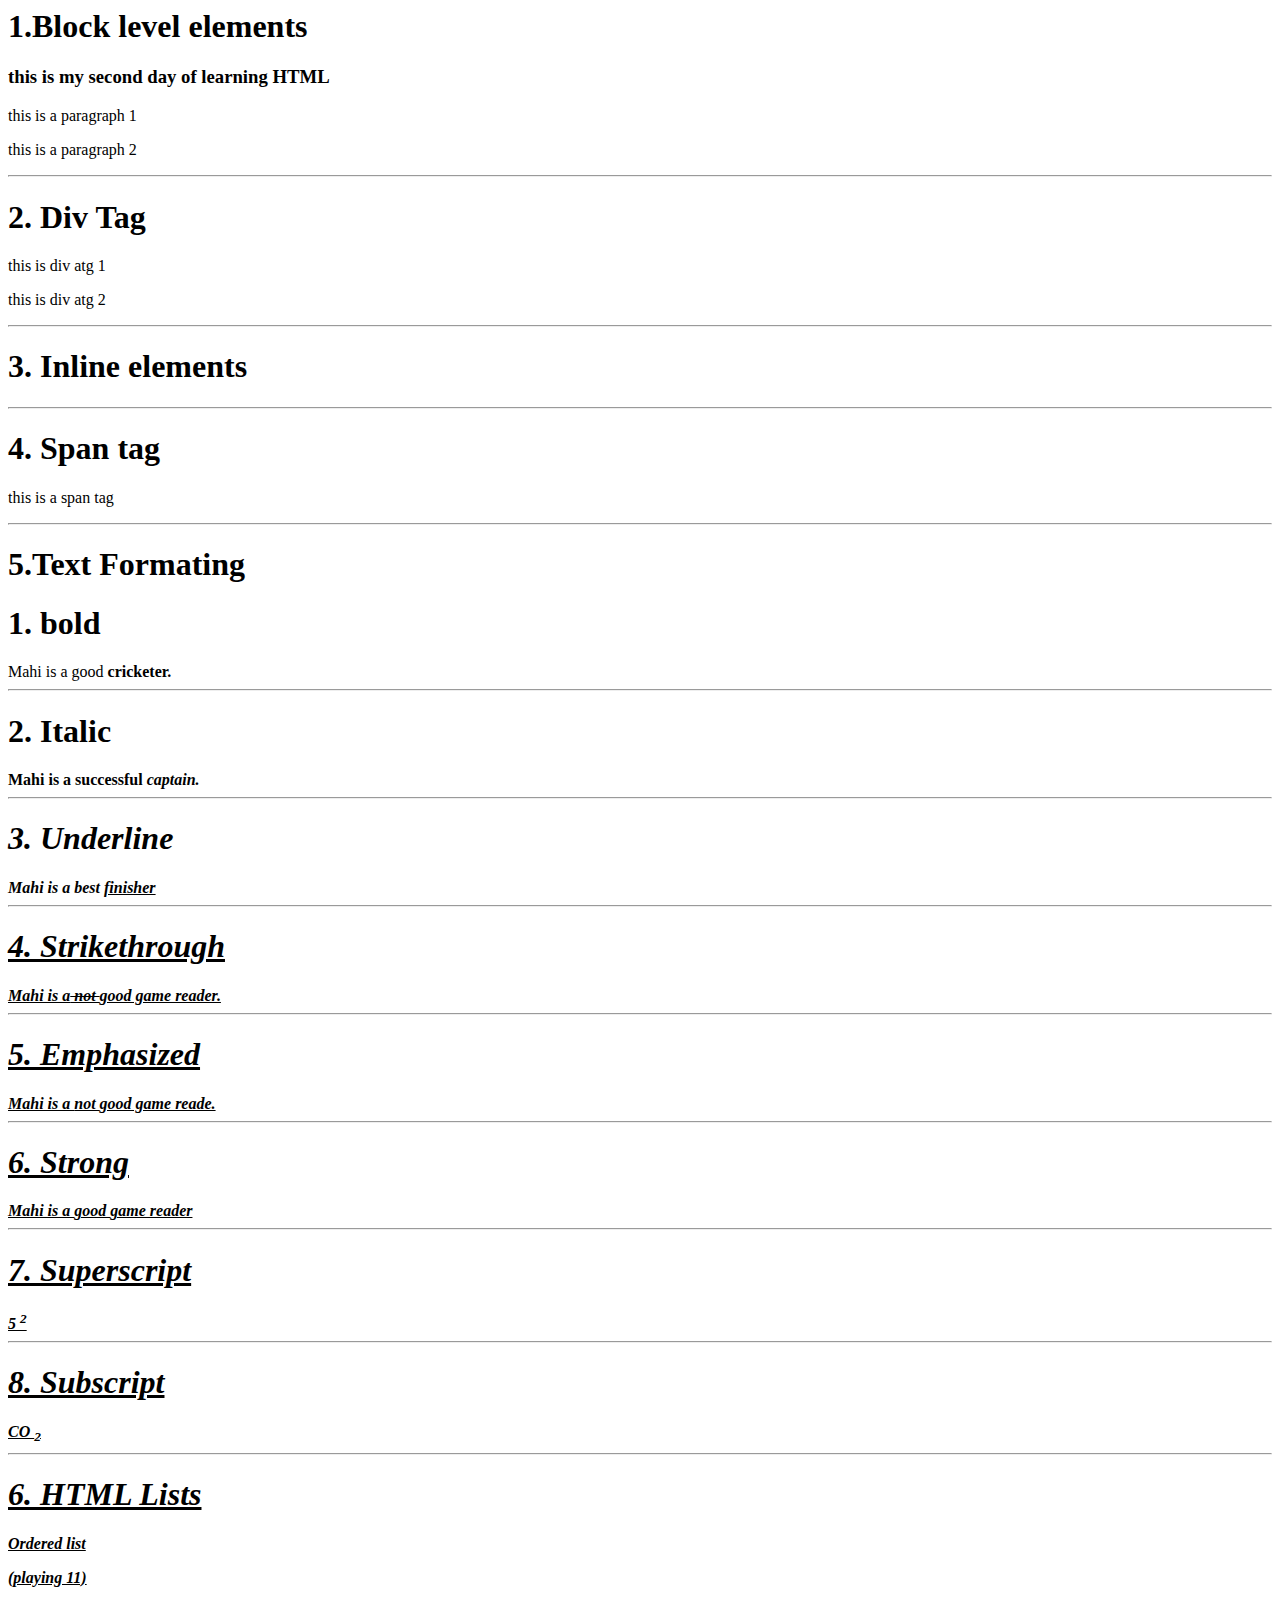
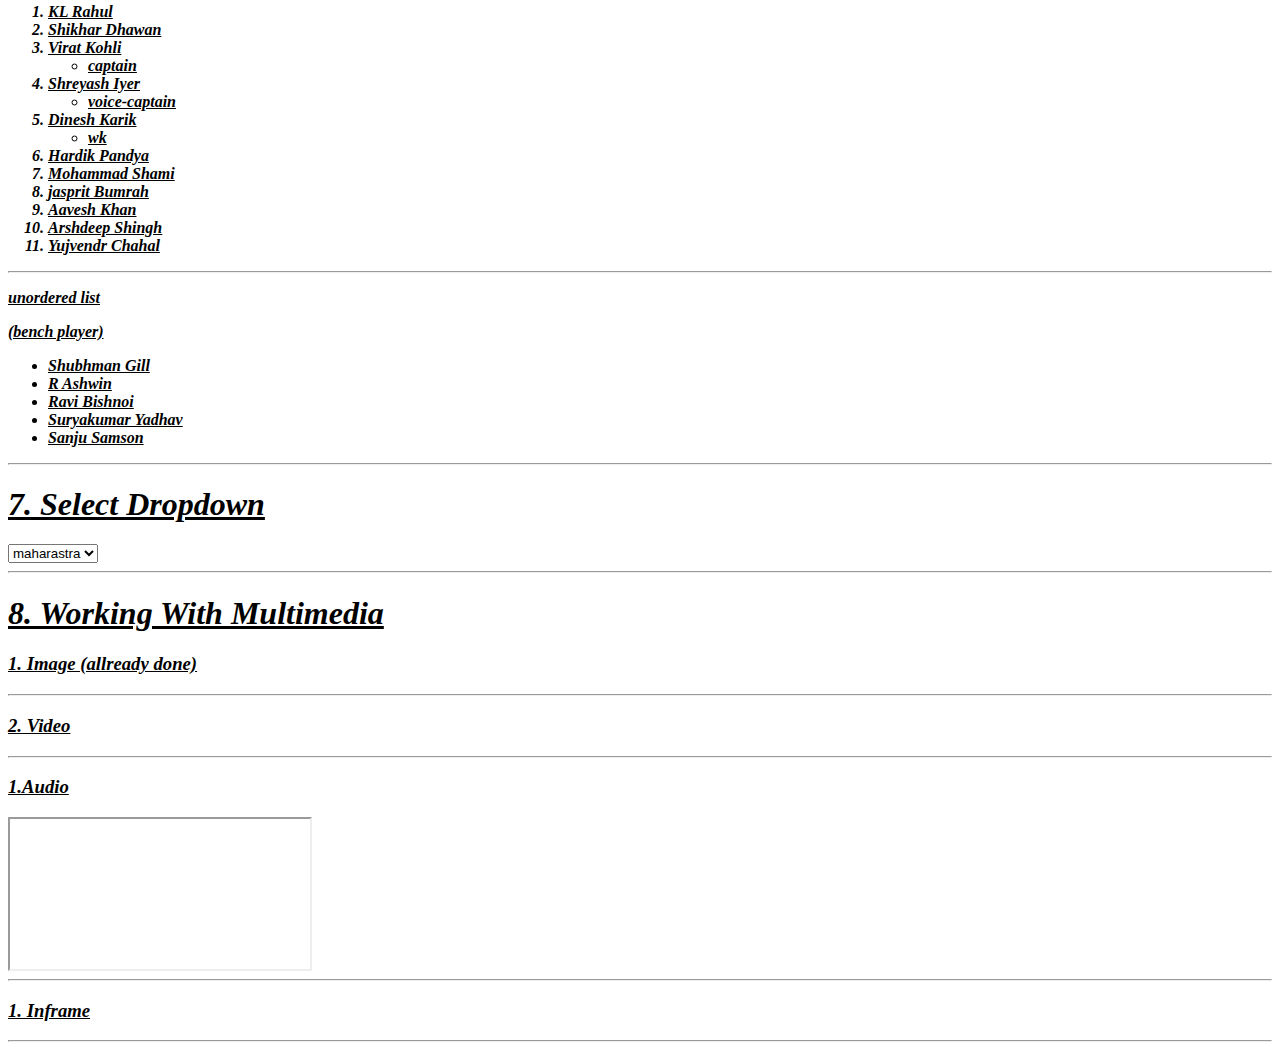
<file: HTML Task/secnod.html>
<html>
 <head>
<title> sencod day of html </title>

</head>

<body>


<h1>1.Block level elements </h1> 

<h3> this is my second day of learning HTML </h3>
<p> this is a paragraph 1 </p>
<p> this is a paragraph 2 </p>
<hr/>
<h1>2. Div Tag </h1>
    <p> this is div atg 1 </p>
    <p> this is div atg 2 </p>
<hr/>
    <h1>3. Inline elements </h1>
<hr/>
    <h1>4. Span tag </h1>
    <p> this is a span tag</p>
<hr/>

    <h1>5.Text Formating </h1>
     
   <h1>1. bold </h1>
    Mahi is a good <b/>cricketer.
<hr/> 
   <h1>2. Italic </h1>
   Mahi is a successful <i/>captain. 
<hr/>
   <h1>3. Underline </h1>
   Mahi is a best <u/>finisher  
<hr/>
   <h1>4. Strikethrough </h1>
    Mahi is a<s> not </s> good game reader.  
<hr/>
   <h1>5. Emphasized </h1>
    Mahi is a <em> not </em> good game reade. 
<hr/>
   <h1>6. Strong </h1>
   Mahi is a <strong> good </strong> game reader   
<hr/>
   <h1>7. Superscript </h1>
    5 <sup> 2 </sup> 
<hr/>
   <h1>8. Subscript </h1>
   CO <sub>2</sub>  
<hr/>


   <h1>6. HTML Lists </h1> 
         <p> Ordered list <p/>
           (playing 11)
    <ol>
        <li> KL Rahul </li>
        <li> Shikhar Dhawan </li>
        <li> Virat Kohli </li>
      <ul>
          <li> captain </li> 
        </ul>

        <li> Shreyash Iyer </li>
      <ul>
          <li> voice-captain </li> 
        </ul>
        <li> Dinesh Karik </li>
      <ul>
          <li> wk </li> 
        </ul>
        <li> Hardik Pandya </li>
        <li> Mohammad Shami </li>
        <li> jasprit Bumrah </li>
        <li> Aavesh Khan </li>  
        <li> Arshdeep Shingh </li>
        <li> Yujvendr Chahal </li>

    </ol>   

<hr/>

    <p> unordered list <p/>
           (bench player)
   <ul>
        <li> Shubhman Gill </li>
        <li> R Ashwin </li>
        <li> Ravi Bishnoi </li>
        <li> Suryakumar Yadhav </li>
        <li> Sanju Samson </li>
        
       

    </ul>


<hr/>
   

   <h1>7. Select Dropdown </h1> 

 <select name= "country"> 


     <option value="maharastra">maharastra</option>
     <option value="punjab">punjab</option>
     <option value="bihar">bihar</option>
     <option value="haryana">haryana</option>


</select>
<hr/>


  <h1>8. Working With Multimedia </h1> 

  <h3>1. Image (allready done) </h3> 

<hr/>

  <h3>2. Video </h3> 

<hr/>

  <h3>1.Audio </h3> 
<iframe>

</iframe>
<hr/>

  <h3>1. Inframe </h3> 

<hr/>


</body>
</html>
</file>
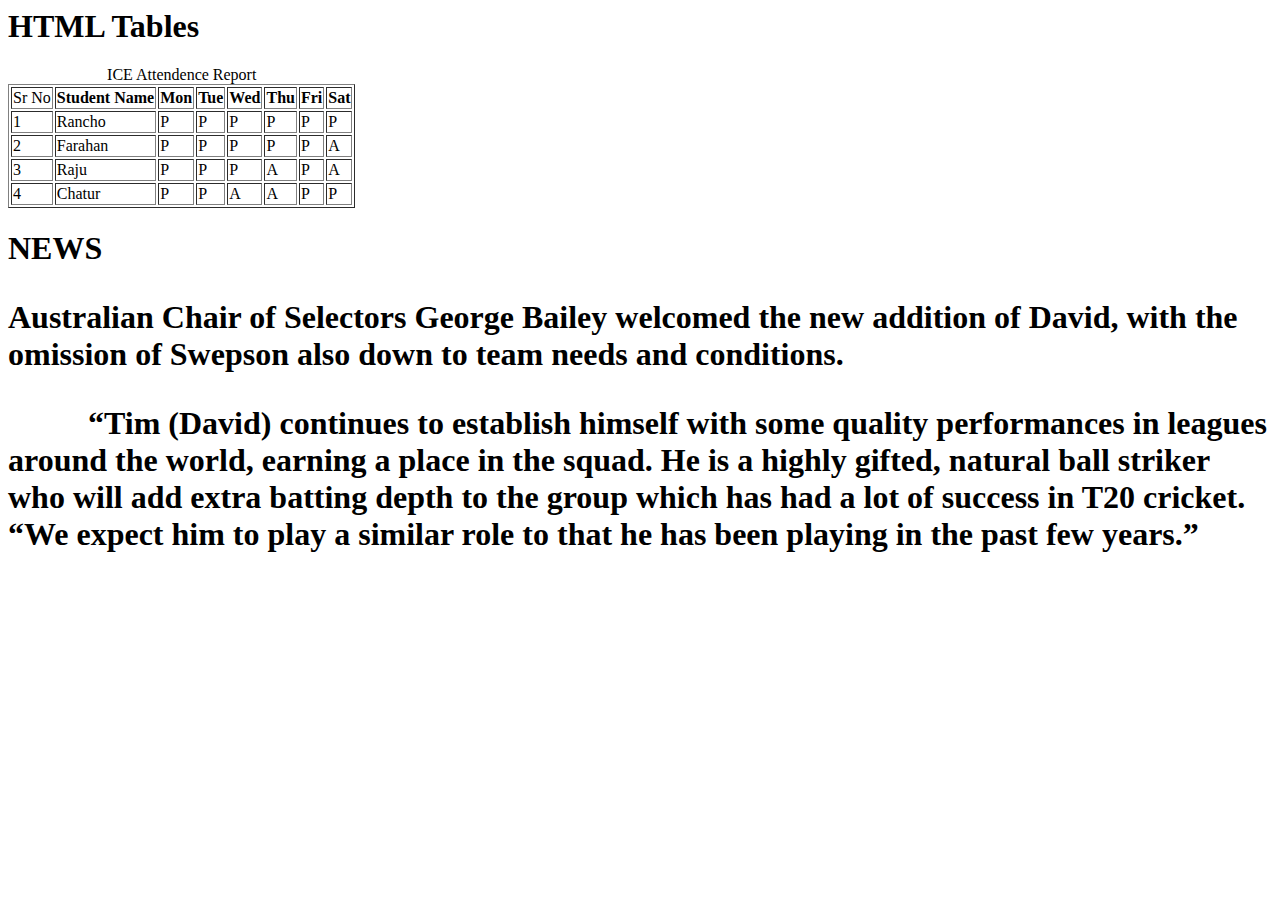
<file: HTML Task/third.html>
<html>
<head>


<title> HTML Tables </title>
</head>

<body>

<h1> HTML Tables </h1>

<table border="1">
<caption> ICE Attendence Report </caption>

 <tr>  
     <td>Sr No</td>
     <th><b>Student Name<b></td>
     <th><b>Mon</b></th>
     <th><b>Tue<b/></th>
     <th><b>Wed</b></th>
     <th><b>Thu</b></th>
     <th><b>Fri</b></th>
     <th><b>Sat</b></th>
 </tr>

 <tr>  
     <td>1</td>
     <td>Rancho</td>
     <td>P</td>
     <td>P</td>
     <td>P</td>
     <td>P</td>
     <td>P</td>
     <td>P</td>
 </tr>
 <tr>  
     <td>2</td>
     <td>Farahan</td>
     <td>P</td>
     <td>P</td>
     <td>P</td>
     <td>P</td>
     <td>P</td>
     <td>A</td>
 </tr>
 <tr>  
    <td>3</td>
     <td>Raju</td>
     <td>P</td>
     <td>P</td>
     <td>P</td>
     <td>A</td>
     <td>P</td>
     <td>A</td>
 </tr>
  <td>4</td>
     <td>Chatur</td>
     <td>P</td>
     <td>P</td>
     <td>A</td>
     <td>A</td>
     <td>P</td>
     <td>P</td>
</table>
  
<h1> NEWS <h1/>

<p>Australian Chair of Selectors George Bailey welcomed the new addition of David, with the omission of Swepson also down to team needs and conditions.<p/>

<p>&nbsp;&nbsp;&nbsp;&nbsp;&nbsp;&nbsp;&nbsp;&nbsp;&nbsp; “Tim (David) continues to establish himself with some quality performances in leagues around the world, earning a place in the squad. He is a highly gifted, natural ball striker who will add extra batting depth to the group which has had a lot of success in T20 cricket.

“We expect him to play a similar role to that he has been playing in the past few years.”</p>


</body>
</html>
</file>
<file: CSS Task/1/style.css>
p {
    color:blue;
    font-size: 20px;
    background-color:aquamarine;
  }
</file>
<file: CSS Task/3/units.css>
.box{

    background-color: aqua;
    border: solid blanchedalmond;
   
}

#box1{

width: 200px;
height: 200px;

}


#box2{

    width: 20%;
    height: 20%;
    
    }

    
#box3{
/* 1em=16px */
    width: 10em;
    height: 10em;
    font-size: 2em;
    
    }

    #box4{
        /* 1rem=16px -responsiv em */
            width: 10rem;
            height:10rem;
            font-size: 2rem;
            
            }


            
#box5{

    width: 30vw; /*viewport width*/
    height: 30vh; /*viewport height*/
   
    }
</file>
<file: CSS Task/4/essen.css>
/* 

1.backgraound
2.text align
3.z-index
4.style link & lists  




*/

body{

    background-image: url("https://webneel.com/wallpaper/sites/default/files/images/08-2018/1-nature-wallpaper-grass-hd.preview.jpg");
    background-repeat: no-repeat;
    background-size: cover;


}


#title{
/*background-color: powderblue;*/
text-align: center;
}

p{
    text-align: justify;
    background-color: aqua;
    padding: 0.5rem;

}

#p1{
   /* position:absolute;*/
    width: 50%;
    background-color: blueviolet;
    z-index: 1009;

}
#p2{
    /*position:absolute;*/
    width: 70%;
    background-color: brown;
    z-index: 1008;

}

#button{ 
    background-color: blue;
    color:white;
    padding: 0.5rem:;
    /*text-decoration:none;*/

}

ul{

    background-color: magenta;
    padding: 2rem;

}

li{
background-color: antiquewhite;
padding: 1rem;
margin: 1rem;
list-style-type: upper-roman;

}

#box{
    
    /*min-width: 50vw;
    min-height: 50vw;*/
     max-height: 50vw;
     min-height: ;

    background-color: blueviolet;
}

#setdisplay{
    background-color: brown;
    padding: 1rem;
    margin: 1rem;
    display: inline;
}

#abc{
    background-color: red;
}

#line1{

    display: block;
}


#line2{
    margin: 5rem;
    display: inline-block;
    width: 2rem;
    height: 2rem;
}
    


#line3{

    display: none;
}
</file>
<file: CSS Task/6/media.css>
body{
    background-color: aqua;
}
#type::after{
  content: "Laptop/Desktop";
  font-size: 3rem;
}



/*--------------------------------------------*/

@media only screen and  (min-width:600px) and (max-width:720px) {
    /*--normal css */
    body{
     background-color: blue;
     font-size: 2rem;
     
    }

    #type::after{
        content: "Tab";
        }
        
}

/*--for small screen----*/

@media only screen and (max-width:600px) {
    /*--normal css */
    body{
     background-color: hotpink;
     font-size: 1rem;
    
      }

      #type::after (max-width: 600px;) {
        content: "Mobile";
        }
        
}
</file>
<file: CSS Task/7/pseudo.css>
#box{
    background-color: aqua;
    width: 5rem;
    height: 5rem;
    cursor: pointer;

}
/* pseudo classes */

#box:hover {
background-color: blue;
}

a:visited {
color: green;

}

/*pseudo elements*/

#element{
font-size: 27px;

}

#element::before{

    content: "****";
}

#element::after{

    content: "---------";
}
</file>
<file: CSS Task/8/grid.css>
#gridcontainer{
       background-color: aqua;
       padding: 1rem;
       display: grid;
       grid-template-columns: 1fr 1fr 1fr 1fr; /*repeat() assignment*/
       grid-template-rows: 70px 70px 70px 70px 70px;
       gap: 10px;
       justify-content: center;

}

.item{

    font-weight: bold;
    font-size: 2rem;
    color: white;
    background-color: blueviolet;
    text-align: center;



}

/*--------grid property for child----------*/

#item13{

    grid-column-start: 4;
    grid-column-end: 5;
    /*grid-column: 4/5;*/
    grid-row-start: 2;
    grid-row-end: 3;
    /*grid-row: 2/3;*/
}


#item14{

    grid-column-start: 4;
    grid-column-end: 5;

    grid-row-start: 3;
    grid-row-end: 4;
}


#item15{

    grid-column-start: 4;
    grid-column-end: 5;

    grid-row-start: 4;
    grid-row-end: 5;
}


#item16{

    grid-column-start: 4;
    grid-column-end: 5;

    grid-row-start: 5;
    grid-row-end: 6;
}


#item18{

    grid-column-start: 1;
    grid-column-end: 5;

    /*grid-row-start: 4;
    grid-row-end: 5;*/
}



    
    
    /*result screen*/


    #item1{
        background-color: azure;
        color: gray;
        padding: 0.5rem;
        text-align: right;

        grid-column-start: 1;
        grid-column-end: 5;
    
        grid-row-start: 1;
        grid-row-end: 2;
    }
</file>
<file: CSS Task/9/flex.css>
.boxcontainer{
    background-color: yellow;
    padding: 1rem;
    display:flex;
    
}

.box{
    background-color: rgb(29, 81, 240);
    margin: 1rem; 
    padding: 1rem;
    color: white;
    width: 3rem;
    height: 3rem;

}

#row{

    flex-direction: row;  /*defoult*/
}


#column{

    flex-direction: column;  
}

#rowrevers{

    flex-direction: row-reverse;  
}


#columnrevers{

    flex-direction: column-reverse;  
}


/*---------------------------FOR ROW-----------------------*/
#boxes1{
       justify-content: space-around;
    
    }

    
    #boxes2{
        justify-content: space-evenly;
     
     }
    
     #boxes3{
        justify-content: space-between;
     
     }
    


/*---------------------------FOR column-----------------------*/
#boxes4{
    height: 90vh;
    flex-direction: column;
    justify-content: space-around;
 
 }

 
 #boxes5{
    height: 90vh;
    flex-direction: column;
     justify-content: space-evenly;
  
  }
 
  #boxes6{
    height: 90vh;
    flex-direction: column;
     justify-content: space-between;
  
  }
 



/*--------Align Item with Row-----------------*/



    #boxes7{
         height: 90vh;
        align-items: flex-start;
  
  }


     #boxes8{
        height: 90vh;
        align-items: center;
     
     }

     #boxes9{
        height: 90vh;
        align-items: flex-end;
         
         }


         /*--------Align Item with Row-----------------*/



    #boxes10{
         height: 90vh;
         flex-direction: column;
        align-items: flex-start;
  
  }


     #boxes11{
        height: 90vh;
        flex-direction: column;
        align-items: center;
     
     }

     #boxes12{
        height: 90vh;
        flex-direction: column;
        align-items: flex-end;
         
         }

/*------------------------for order property-------------------*/


         #box1{
          
             order: 3;
             }

             
         #box2{
          
            order: 1;
            }

            
         #box3{
          
            order: 2;
            }
</file>
